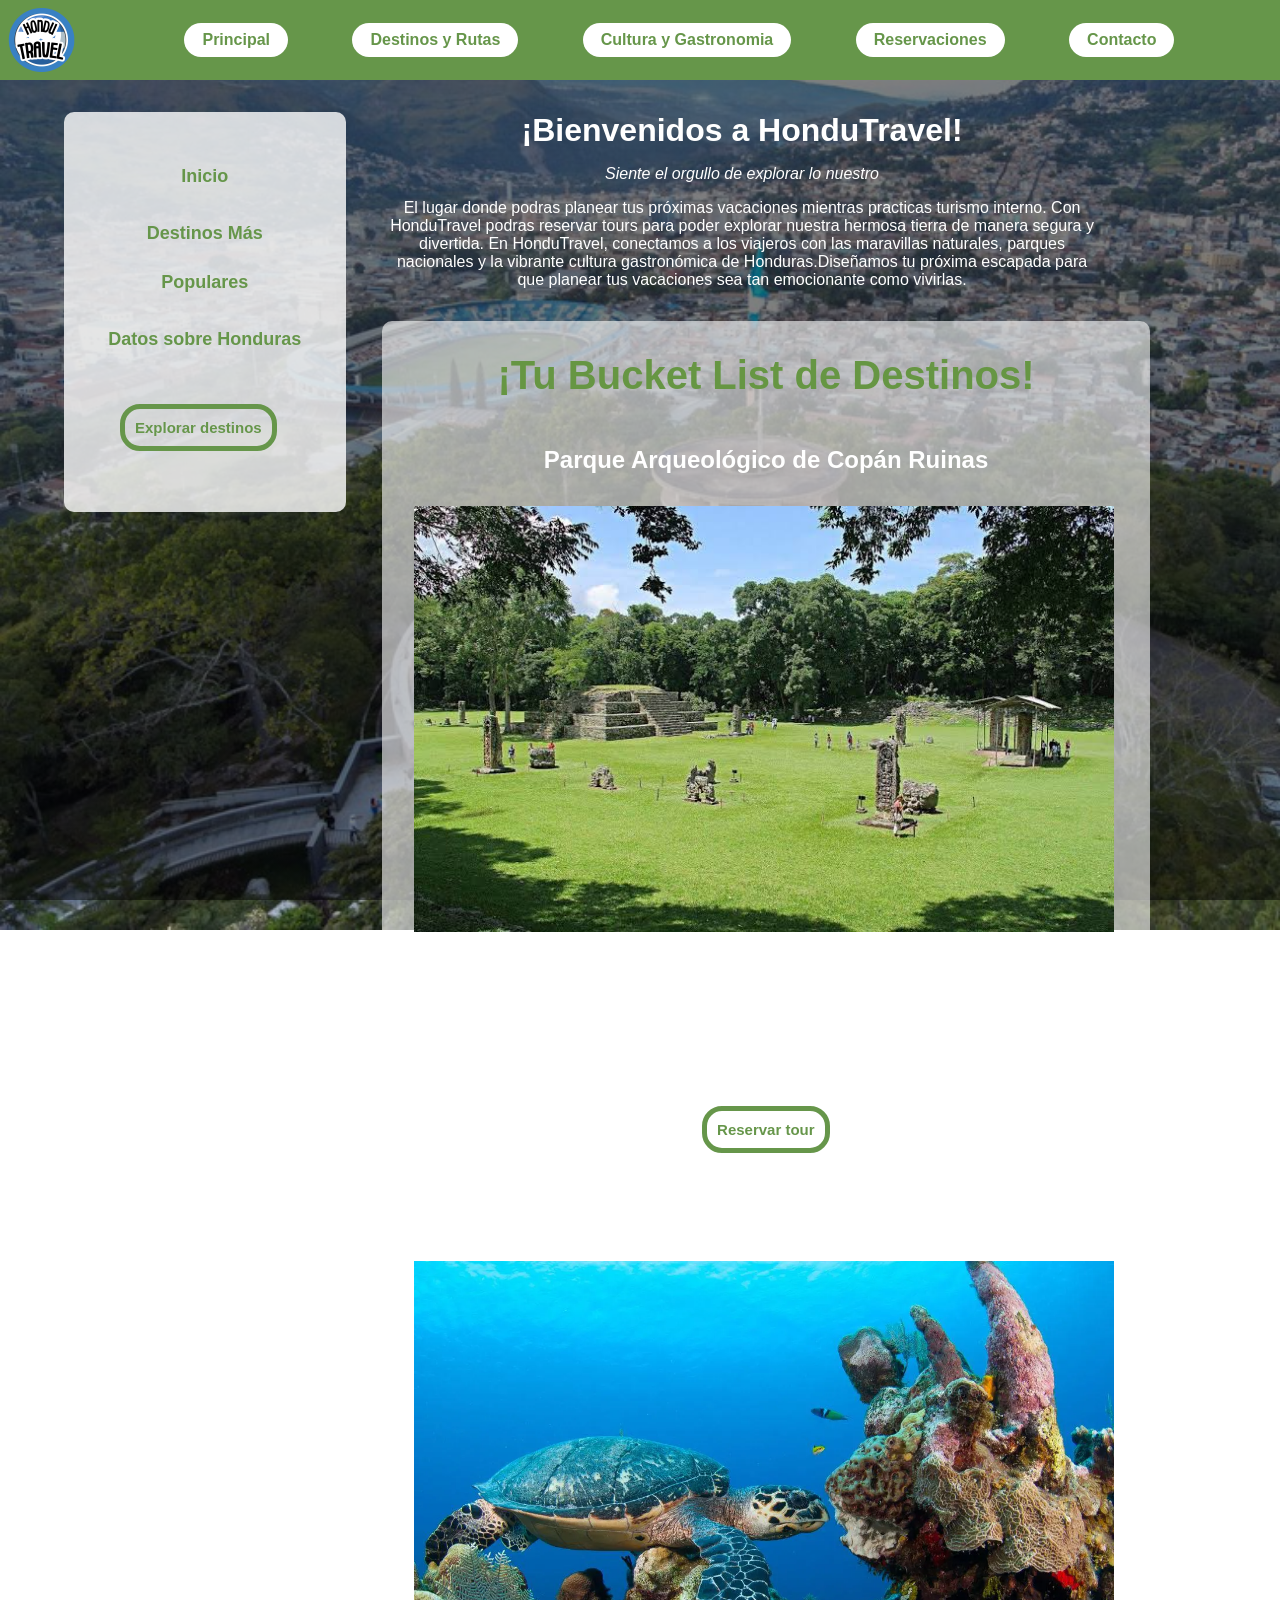
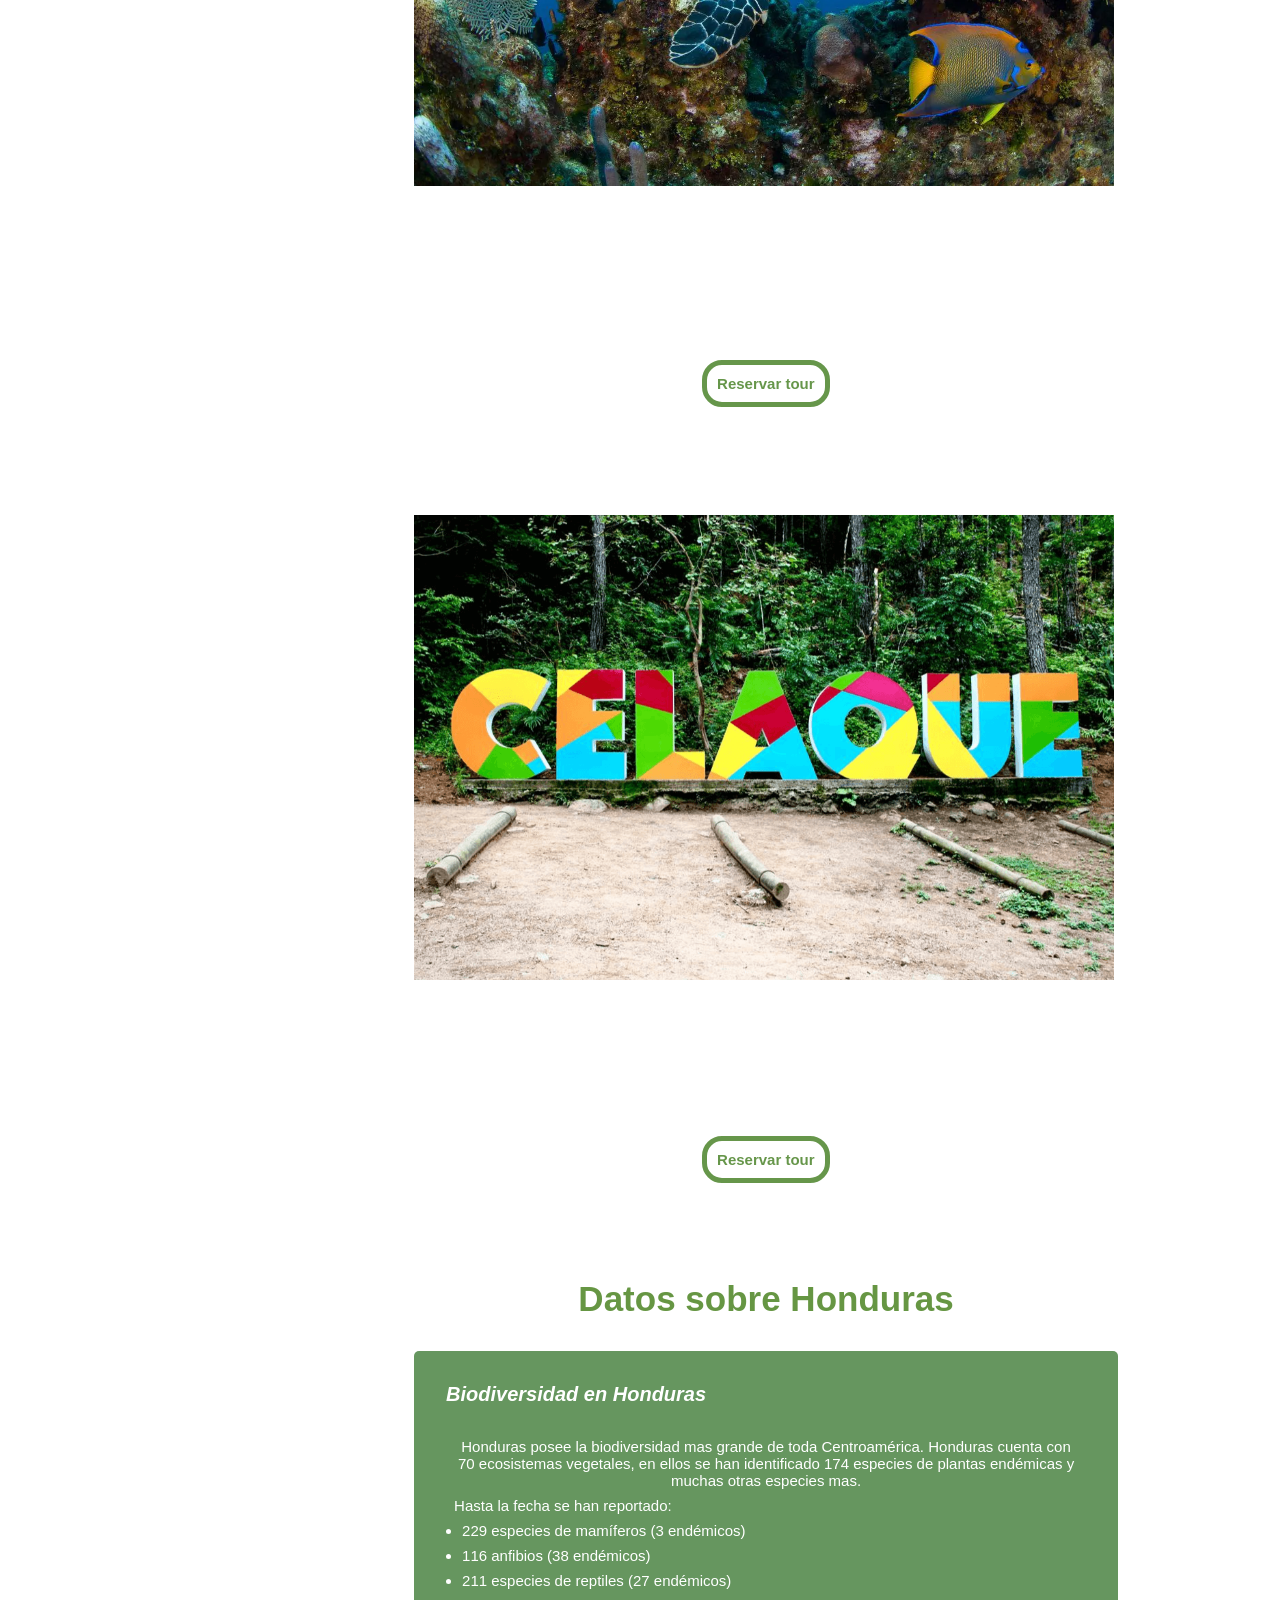
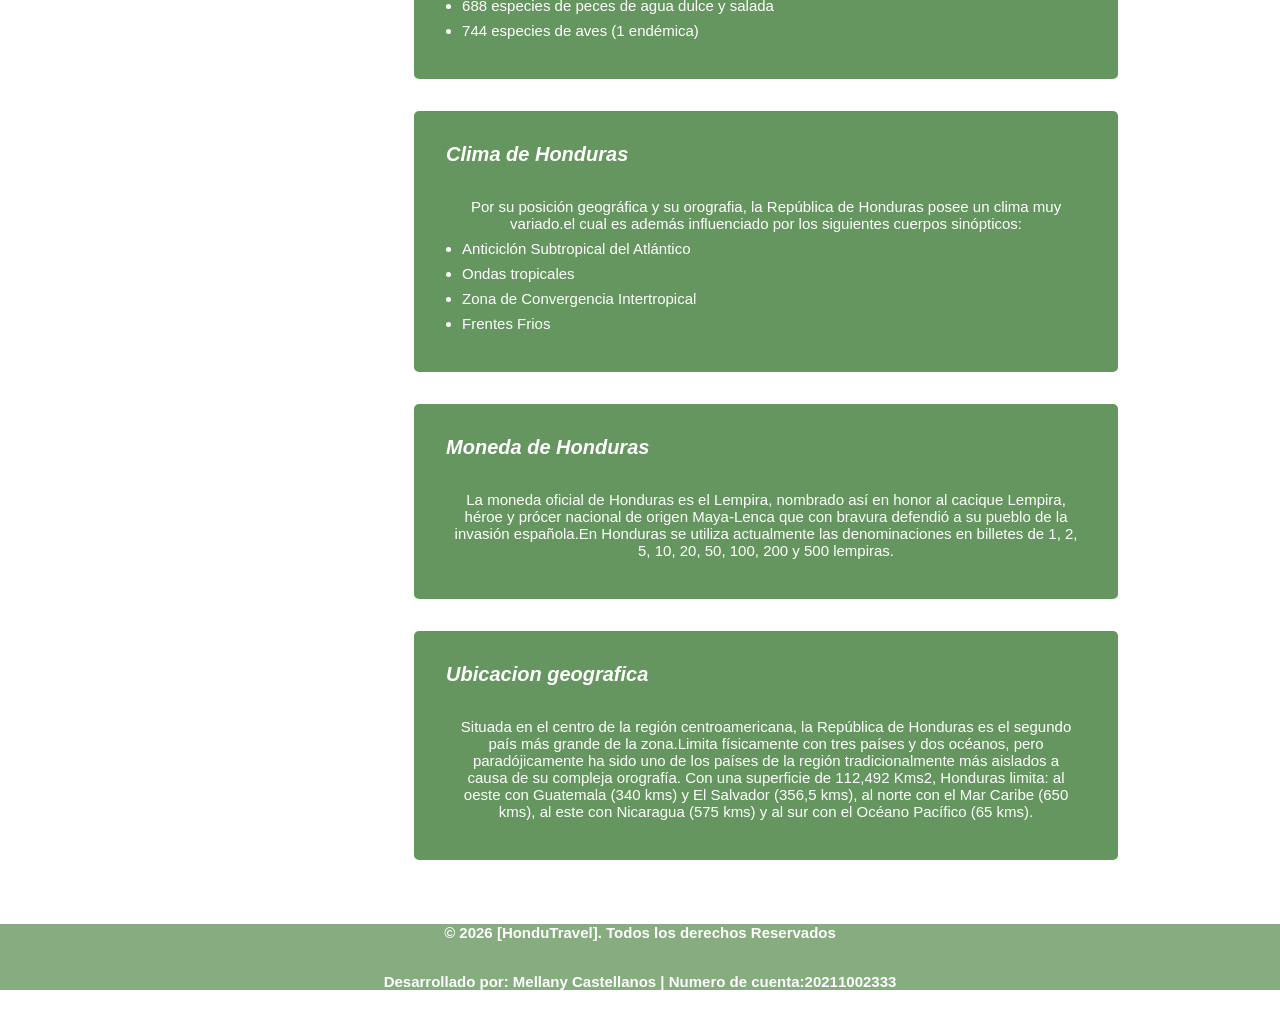
<file: index.html>
<!DOCTYPE html>
<html lang="en">
<head>
    <meta charset="UTF-8">
    <meta name="viewport" content="width=device-width, initial-scale=1.0">
    <title>HonduTravel</title>
    <link rel="stylesheet" href="css/Indexstyle.css">
</head>
<body>
    <header class="header" id="header">
        <div class="header__logo-contenedor">
            <img class="header__logo" src="imagenes/icono.png" alt="logo de HonduTravel">
        </div>
        <nav class="header__nav">
            <ul>
                <li class="header__nav-link"><a href="index.html">Principal</a></li>
                <li class="header__nav-link"><a href="destinos.html">Destinos y Rutas</a></li>
                <li class="header__nav-link"><a href="cultura.html">Cultura y Gastronomia</a></li>
                <li class="header__nav-link"><a href="reservaciones.html">Reservaciones</a></li>
                <li class="header__nav-link"><a href="contacto.html">Contacto</a></li>
                
            </ul>
        </nav>
    </header>

    <section class="Referencias-PaginaActual">
        <ul>
            <li class="Referencias-PaginaActual__elemento"><a href="#Inicio">Inicio</a></li>
            <li class="Referencias-PaginaActual__elemento"><a href="#Destinos">Destinos Más Populares</a></li>
            <li class="Referencias-PaginaActual__elemento"><a href="#Resumen">Datos sobre Honduras</a></li>
            
        </ul>

        <a href="#Destinos" class="Referencias-PaginaActual__botonaccion">Explorar destinos</a>

    </section>

    <main class="main__contenedor">
        <div class="main__descripcion-Pagina" id="Inicio">
            <h1>¡Bienvenidos a <strong>HonduTravel!</strong></h1>
            <p class="lema">
               Siente el orgullo de explorar lo nuestro
            </p>
            
             <p>
              El lugar donde podras planear tus próximas vacaciones mientras practicas
              turismo interno. Con HonduTravel podras reservar tours para poder explorar
              nuestra hermosa tierra de manera segura y divertida. En HonduTravel, 
              conectamos a los viajeros con las maravillas naturales, parques nacionales y 
              la vibrante cultura gastronómica de Honduras.Diseñamos tu próxima escapada 
              para que planear tus vacaciones sea tan emocionante como vivirlas.
             </p>
        </div>

        <section class="main__destinos" id="Destinos">
            <h2 class="main__destinos-titulo">¡Tu Bucket List de Destinos!</h2>

            <div class="main__destinos-elemento">
                <h2> Parque Arqueológico de Copán Ruinas</h2>
                <img src="imagenes/destino1.jpg" class="main__destinos-elemento-img" alt="Imagen de  Parque Arqueológico de Copán Ruinas">
                <p>Copán fue la capital de un importante reino maya entre el siglo V y el Siglo IX. 
                    Por muchos años, Copán Ruinas ha tenido fama por sus magníficas ruinas mayas,
                     declaradas por la UNESCO Patrimonio Arqueológico de la Humanidad en 1980. 
                    Hoy en día Copán Ruinas es considerada como el París del mundo Maya en Centroamérica.
                    Visitala y conoce de la maravillosa historia del mundo Maya.
                </p>
                
                <a href="reservaciones.html" class="main__destinos-elemento-boton">Reservar tour</a>

            </div>

            <div class="main__destinos-elemento">
                <h2>Arrecife Coralino de Islas de la Bahía</h2>
                <img src="imagenes/destino2.webp" class="main__destinos-elemento-img" alt="Imagen del Arrecife Coralino de Islas de la Bahía">
                <p>  
                     Los arrecifes de coral de Honduras, que forman parte del Sistema Arrecifal Mesoamericano (SAM),
                     están ubicados frente a la costa norte del país, en el mar Caribe.Esta estructura biogénica 
                     compleja no solo representa una maravilla geológica y biológica, sino también un eje
                    vital para la resiliencia de los ecosistemas marinos del mar Caribe occidental. 
                    Visitalo y podras disfrutar de actividades como snorkeling, lanchas y ¡muchas mas!
                </p>
                
                <a href="reservaciones.html" class="main__destinos-elemento-boton">Reservar tour</a>
                
            </div>

            <div class="main__destinos-elemento">
                <h2>Parque Nacional Celaque</h2>
                <img src="imagenes/destino3.png" class="main__destinos-elemento-img" alt="Imagen del Parque Nacional Celaque">
                <p>  
                     Declarado Parque Nacional en 1987 y Reserva de Biosfera en 2015, 
                     resguarda el bosque nublado más extenso de Honduras y el punto más alto del país.
                     Cuenta con cinco rutas señalizadas, todas con salida desde el Centro de Visitantes. 
                     Desde una caminata de hora y media hasta el ascenso de dos días al Cerro Las Minas.

                </p>
                
                <a href="reservaciones.html" class="main__destinos-elemento-boton">Reservar tour</a>
                
            </div>


        </section>

        <div class="main__Resumen" id="Resumen">
            <h2 class="main__Resumen-titulo">Datos sobre Honduras</h2>
            <div class="main__Resumen-elemento">
                <h2>Biodiversidad en Honduras</h2>
                 <p>
                    Honduras posee la biodiversidad mas grande de toda Centroamérica.
                    Honduras cuenta con 70 ecosistemas vegetales, en ellos se han 
                    identificado 174 especies de plantas endémicas y muchas otras especies mas.
            
                 </p>
                 <ul>
                    Hasta la fecha se han reportado:
                    <li>229 especies de mamíferos (3 endémicos)</li>
                    <li>116 anfibios (38 endémicos)</li>
                    <li>211 especies de reptiles (27 endémicos)</li>
                    <li>688 especies de peces de agua dulce y salada</li>
                    <li> 744 especies de aves (1 endémica)</li>
                 </ul>
            </div>
            <div class="main__Resumen-elemento">
                <h2>Clima de Honduras</h2>
                 <p>
                    Por su posición geográfica y su orografia, la República de Honduras
                     posee un clima muy variado.el cual es además influenciado por los siguientes 
                     cuerpos sinópticos:
                 </p>

                 <ul>
                    <li>Anticiclón Subtropical del Atlántico</li>
                    <li>Ondas tropicales</li>
                    <li>Zona de Convergencia Intertropical</li>
                    <li>Frentes Frios</li>
                 </ul>
            </div>
            <div class="main__Resumen-elemento">
                <h2>Moneda de Honduras</h2>
                 <p>
                    La moneda oficial de Honduras es el Lempira, nombrado así en honor al cacique Lempira, 
                    héroe y prócer nacional de origen Maya-Lenca que con bravura defendió a su pueblo de
                    la invasión española.En Honduras se utiliza actualmente las denominaciones en billetes 
                    de 1, 2, 5, 10, 20, 50, 100, 200 y 500 lempiras.

                 </p>
            </div>
            <div class="main__Resumen-elemento">
                <h2>Ubicacion geografica</h2>
                 <p>
                    Situada en el centro de la región centroamericana, la República de Honduras es el segundo 
                    país más grande de la zona.Limita físicamente con tres países y dos océanos, pero 
                    paradójicamente ha sido uno de los países de la región tradicionalmente más aislados a 
                    causa de su compleja orografía.
                    Con una superficie de 112,492 Kms2, Honduras limita: al oeste con Guatemala (340 kms)
                    y El Salvador (356,5 kms), al norte con el Mar Caribe (650 kms), al este con Nicaragua 
                    (575 kms) y al sur con el Océano Pacífico (65 kms).

                 </p>
            </div>
            

        </div>
        
    </main>
    <footer>
         <p>&copy; 2026 [HonduTravel]. Todos los derechos Reservados</p>

        <p>Desarrollado por: Mellany Castellanos   | Numero de cuenta:20211002333</p>
    </footer>

  
    
</body>
</html>
</file>
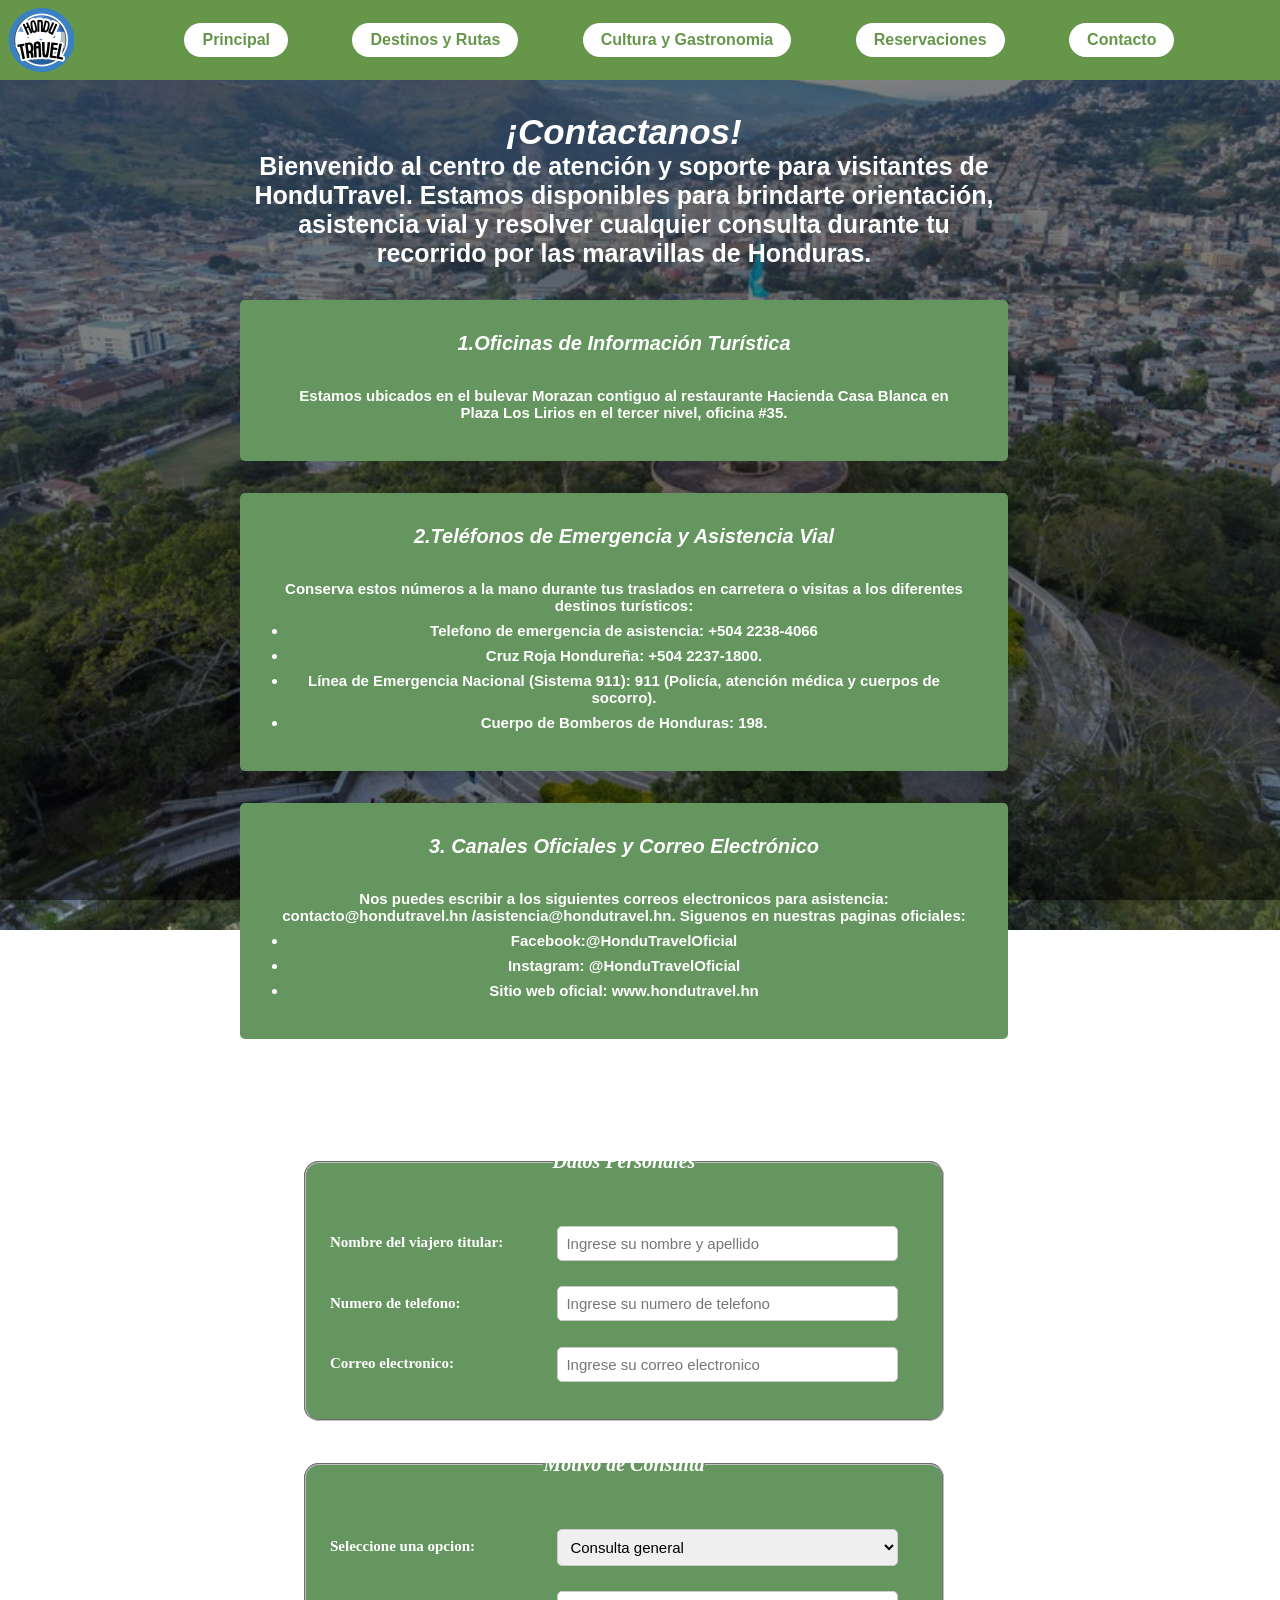
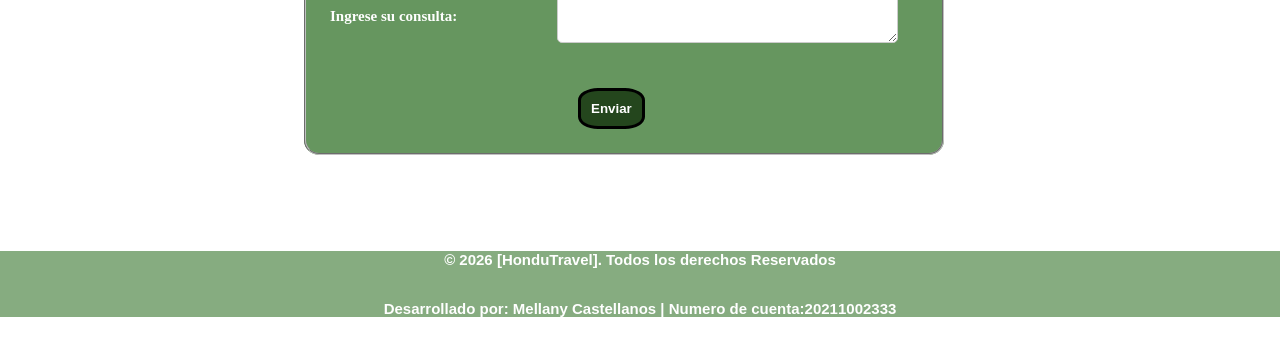
<file: contacto.html>
<!DOCTYPE html>
<html lang="en">
<head>
    <meta charset="UTF-8">
    <meta name="viewport" content="width=device-width, initial-scale=1.0">
    <title>Contacto</title>
    <link rel="stylesheet" href="css/contactostyle.css">
</head>
<body>
    <header class="header" id="header">
        <div class="header__logo-contenedor">
            <img class="header__logo" src="imagenes/icono.png" alt="logo de HonduTravel">
        </div>
        <nav class="header__nav">
            <ul>
                <li class="header__nav-link"><a href="index.html">Principal</a></li>
                <li class="header__nav-link"><a href="destinos.html">Destinos y Rutas</a></li>
                <li class="header__nav-link"><a href="cultura.html">Cultura y Gastronomia</a></li>
                <li class="header__nav-link"><a href="reservaciones.html">Reservaciones</a></li>
                <li class="header__nav-link"><a href="contacto.html">Contacto</a></li>
                
            </ul>
        </nav>
    </header>

    <main class="main__contenedor">
        <section class="main__contenedor-Contacto">
            <h2>¡Contactanos!</h2>
            <P>
                Bienvenido al centro de atención y soporte para visitantes de HonduTravel. 
                Estamos disponibles para brindarte orientación, asistencia vial y resolver 
                cualquier consulta durante tu recorrido por las maravillas de Honduras.
            </P>
            <div class="main__contenedro-Contacto-elemento">
                <h2>1.Oficinas de Información Turística</h2>
                 <p>
                    Estamos ubicados en el bulevar Morazan contiguo al restaurante Hacienda Casa 
                    Blanca en Plaza Los Lirios en el tercer nivel, oficina #35.
                 </p>
            </div>

            <div class="main__contenedro-Contacto-elemento">
                <h2>2.Teléfonos de Emergencia y Asistencia Vial</h2>
                 <p>
                    Conserva estos números a la mano durante tus traslados en carretera o 
                    visitas a los diferentes destinos turísticos:
                 </p>
                 <ul>
                    <li>Telefono de emergencia de asistencia: +504 2238-4066</li>
                    <li>Cruz Roja Hondureña: +504 2237-1800.</li>
                    <li>Línea de Emergencia Nacional (Sistema 911): 911 (Policía, atención médica y cuerpos de socorro).</li>
                    <li>Cuerpo de Bomberos de Honduras: 198.</li>
                 </ul>
            </div>

            <div class="main__contenedro-Contacto-elemento">
                <h2>3. Canales Oficiales y Correo Electrónico</h2>
                 <p>
                    Nos puedes escribir a los siguientes correos electronicos para asistencia:
                    contacto@hondutravel.hn /asistencia@hondutravel.hn.

                    Siguenos en nuestras paginas oficiales:
                 </p>
                 <ul>
                    <li>Facebook:@HonduTravelOficial  </li>
                    <li>Instagram: @HonduTravelOficial</li>
                    <li>Sitio web oficial: www.hondutravel.hn</li>
                 </ul>
            </div>

            <section class="main__contenedor-Form">
               <h2>Formulario de Consultas</h2>
               <form action="afiliados.php" ,method="POST",enctype="multipart/form-data">
                 <fieldset class="main__contenedor-Form-DatosPersonales">
                    <legend >Datos Personales</legend>
        
                   <label class="main__contenedor-Form-DatosPersonales-InputLabel">Nombre del viajero titular: </label>
                   <input class="main__contenedor-Form-DatosPersonales-Input" type="text" name="nombre" id="nombre" required placeholder="Ingrese su nombre y apellido" minlength="10" maxlength="100">

                   <label class="main__contenedor-Form-DatosPersonales-InputLabel">Numero de telefono:</label>
                   <input  class="main__contenedor-Form-DatosPersonales-Input" type="tel" name="numero" id="numero" required placeholder="Ingrese su numero de telefono" minlength="11" maxlength="11" required pattern="">

                   <label class="main__contenedor-Form-DatosPersonales-InputLabel">Correo electronico:</label>
                   <input class="main__contenedor-Form-DatosPersonales-Input" type="email" name="correoE" id="correoE" required placeholder="Ingrese su correo electronico" minlength="30" pattern="[A-Za-z0-9._%+-]+@[A-Za-z0-9.-]+\.[A-Za-z]{2,}" >
        
                </fieldset>

                <fieldset class="main__contenedor-Form-DatosConsulta">
                 <legend> Motivo de Consulta</legend>
                  <label class="main__contenedor-Form-DatosConsulta-InputLabel">Seleccione una opcion: </label>
                  <select class="main__contenedor-Form-DatosConsulta-Input" id="Ruta" name="Ruta">
                     <option >Consulta general</option>
                     <option>Reporte de asistencia vial</option>
                     <option>Comentarios/sugerencias</option>
                    <option>Solicitudes extras</option>
                  </select>

                  <label class="main__contenedor-Form-DatosConsulta-InputLabel">Ingrese su consulta:</label>
                  <textarea  class="main__contenedor-Form-DatosConsulta-Input" placeholder="Mensaje..."> 
                  </textarea>

                  <button class="main__contenedor-Form-boton">Enviar</button>

        </form>
        </section>

    </main>


    <footer>
         <p>&copy; 2026 [HonduTravel]. Todos los derechos Reservados</p>

        <p>Desarrollado por: Mellany Castellanos   | Numero de cuenta:20211002333</p>
    </footer>

    
</body>
</html>
</file>
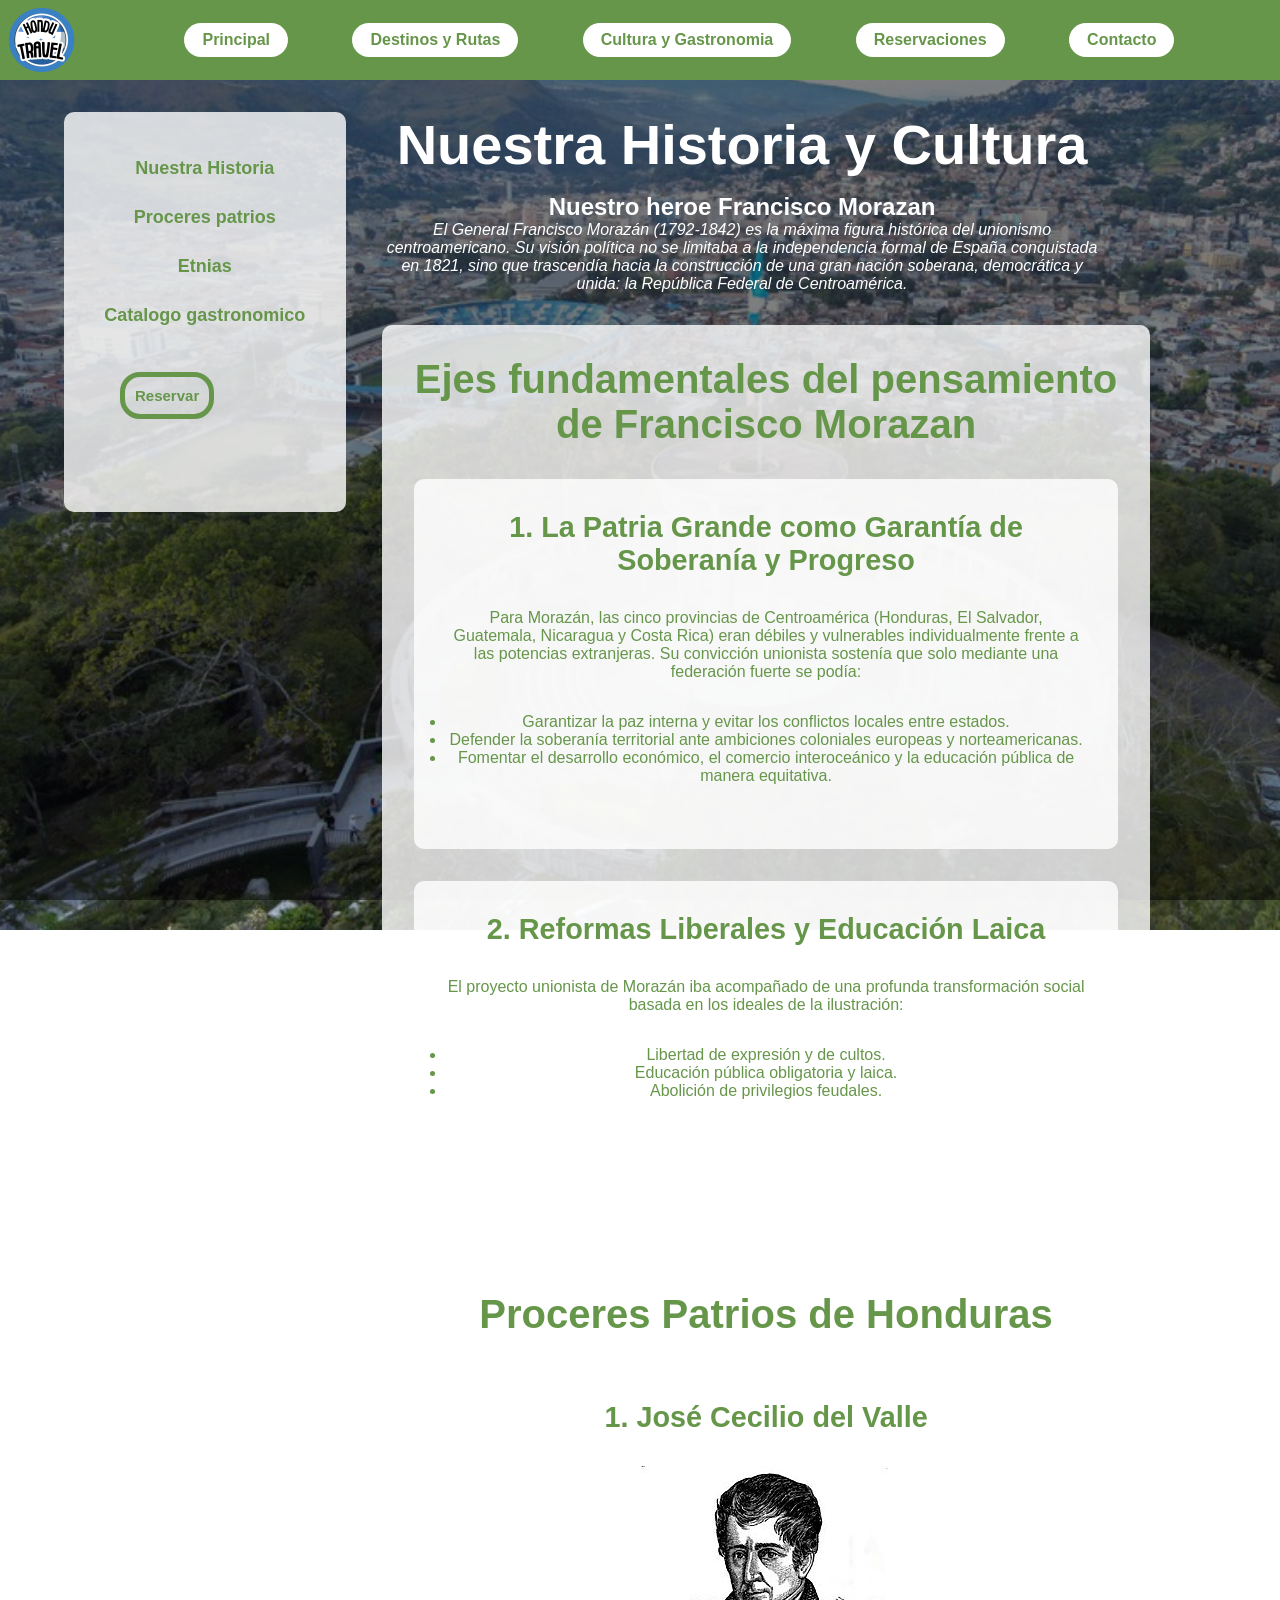
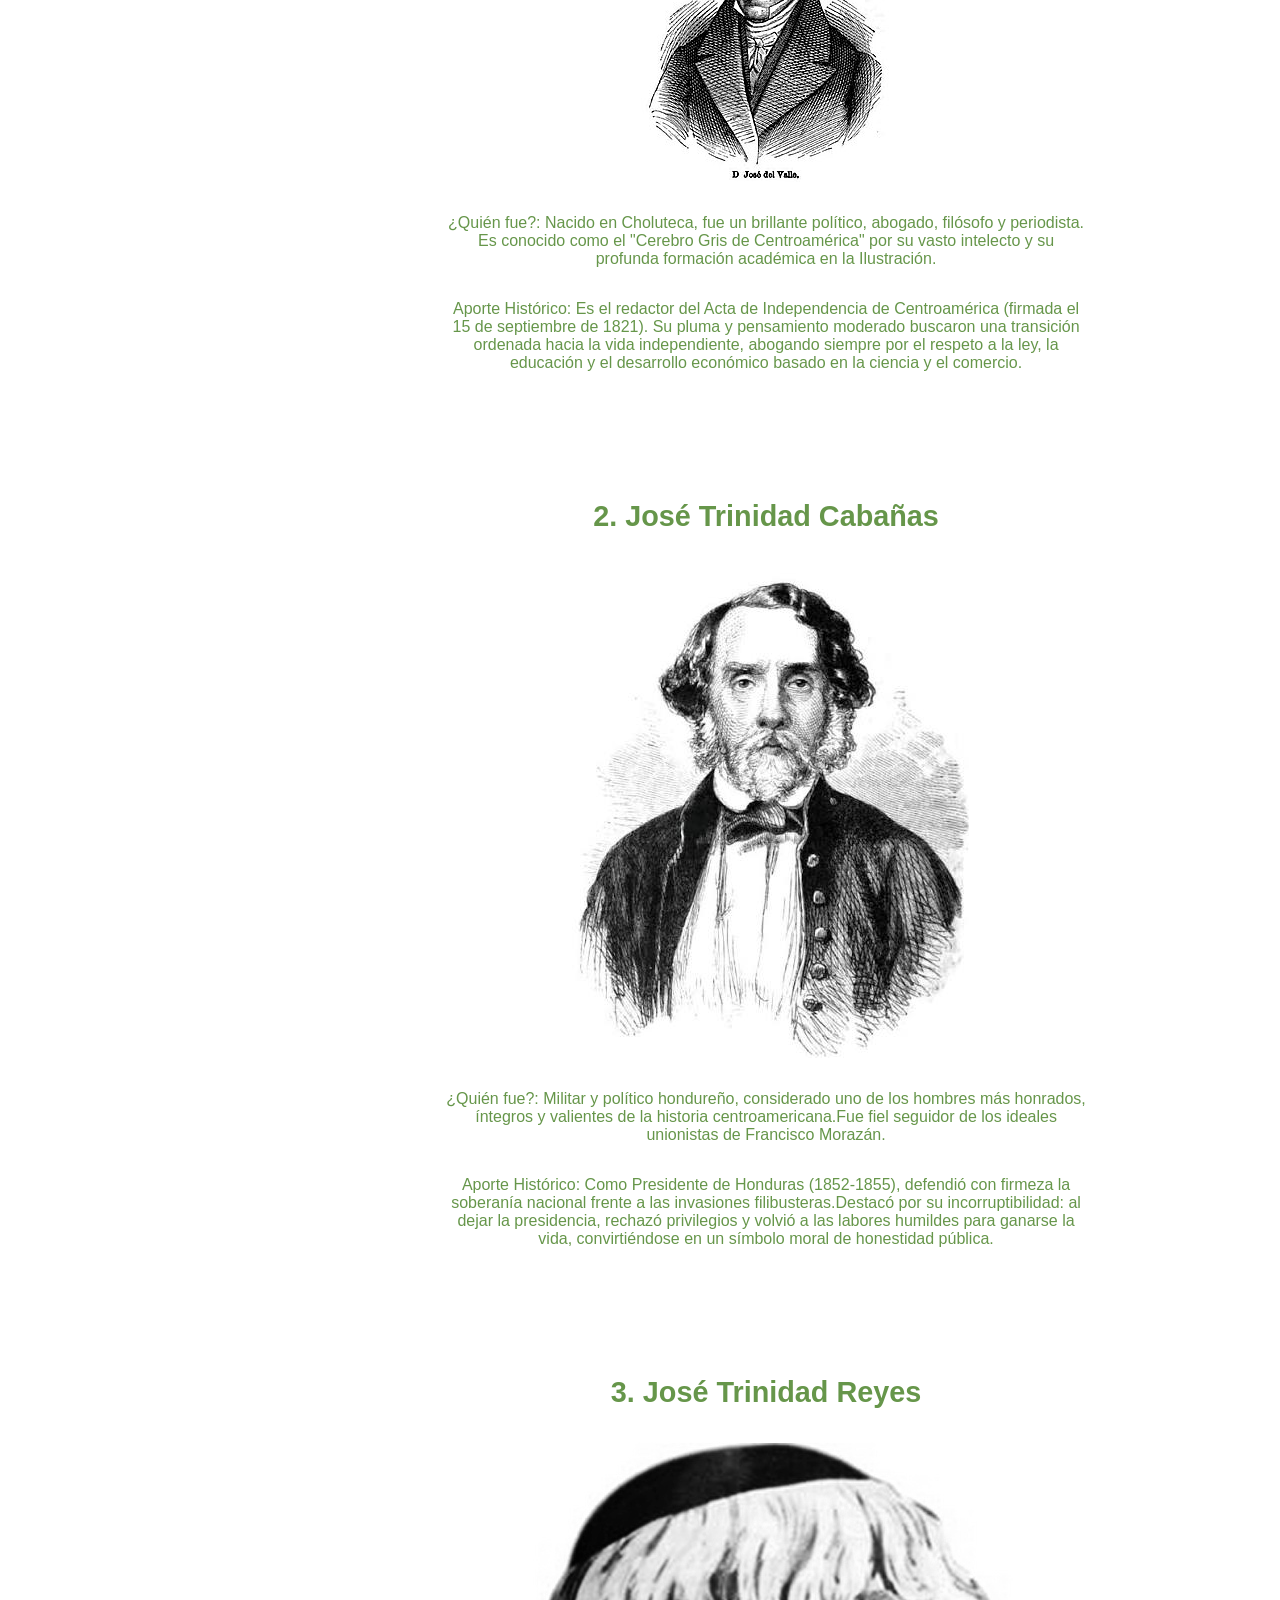
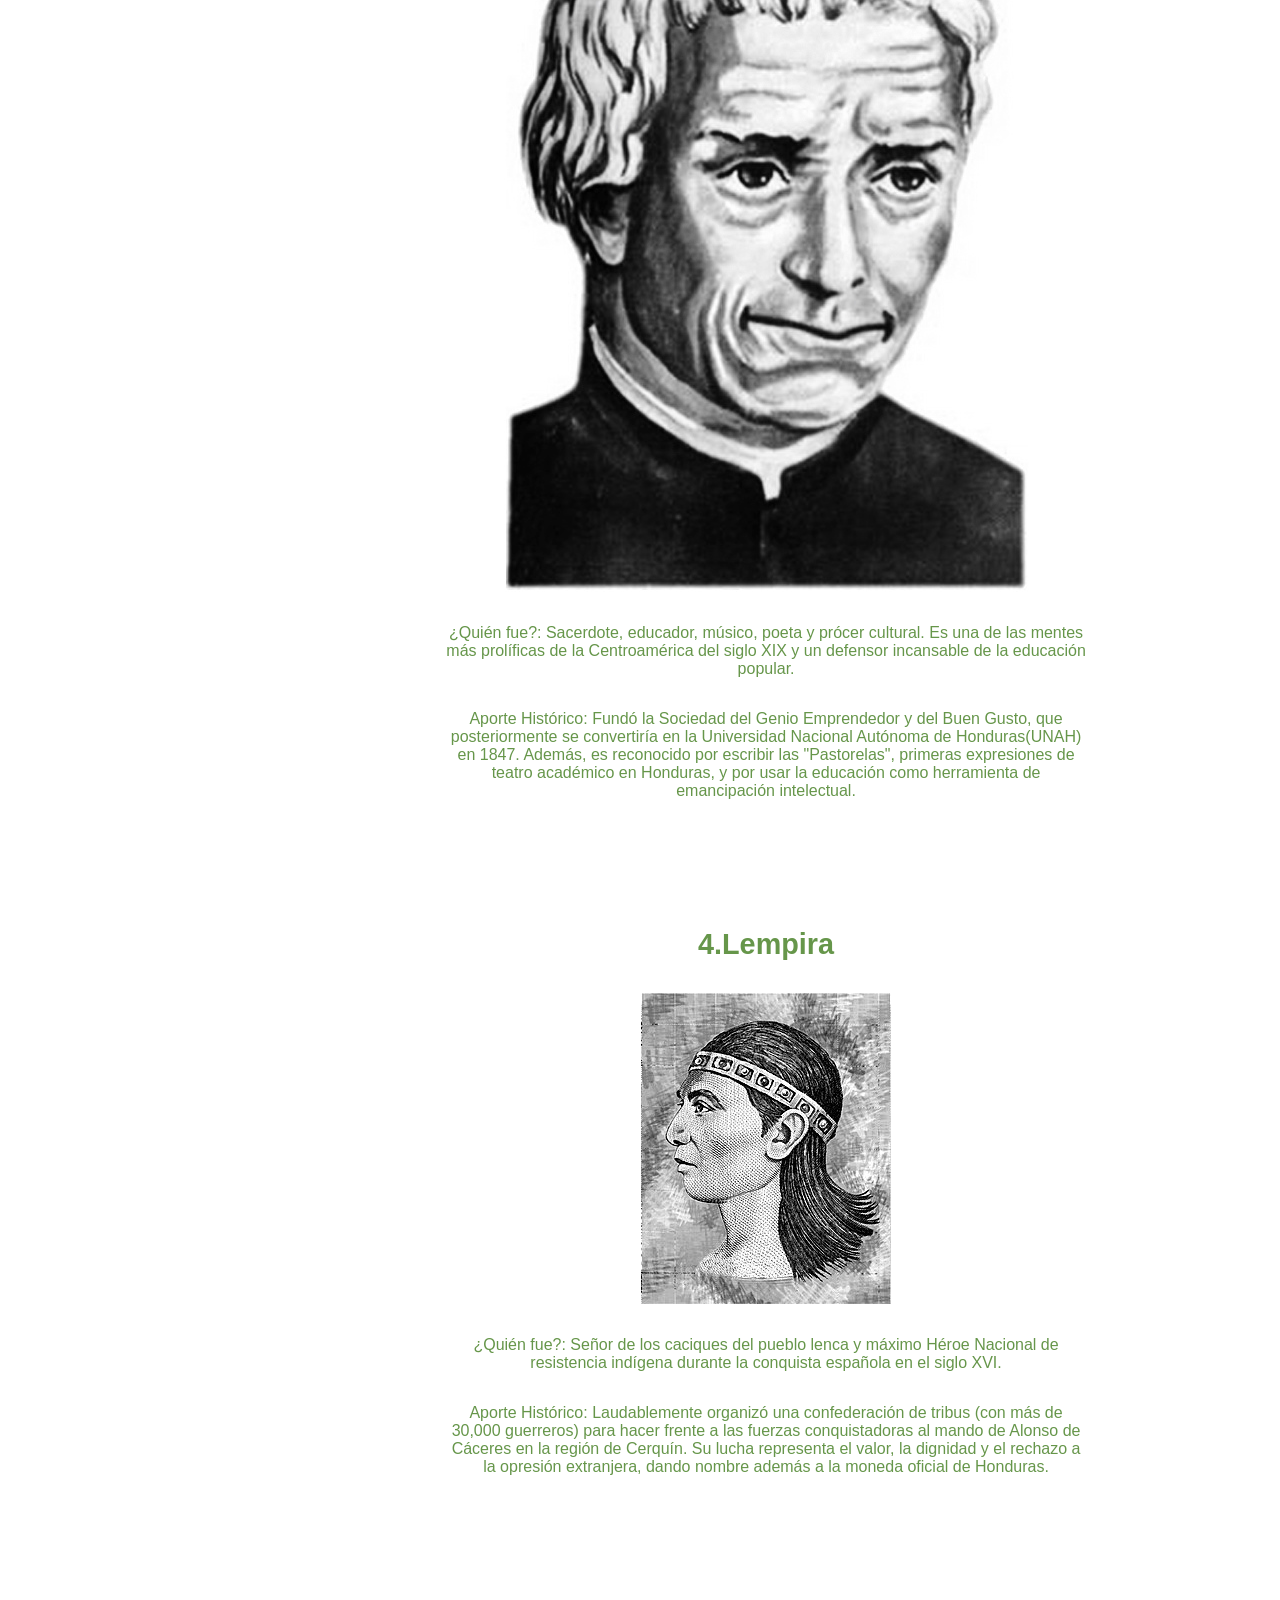
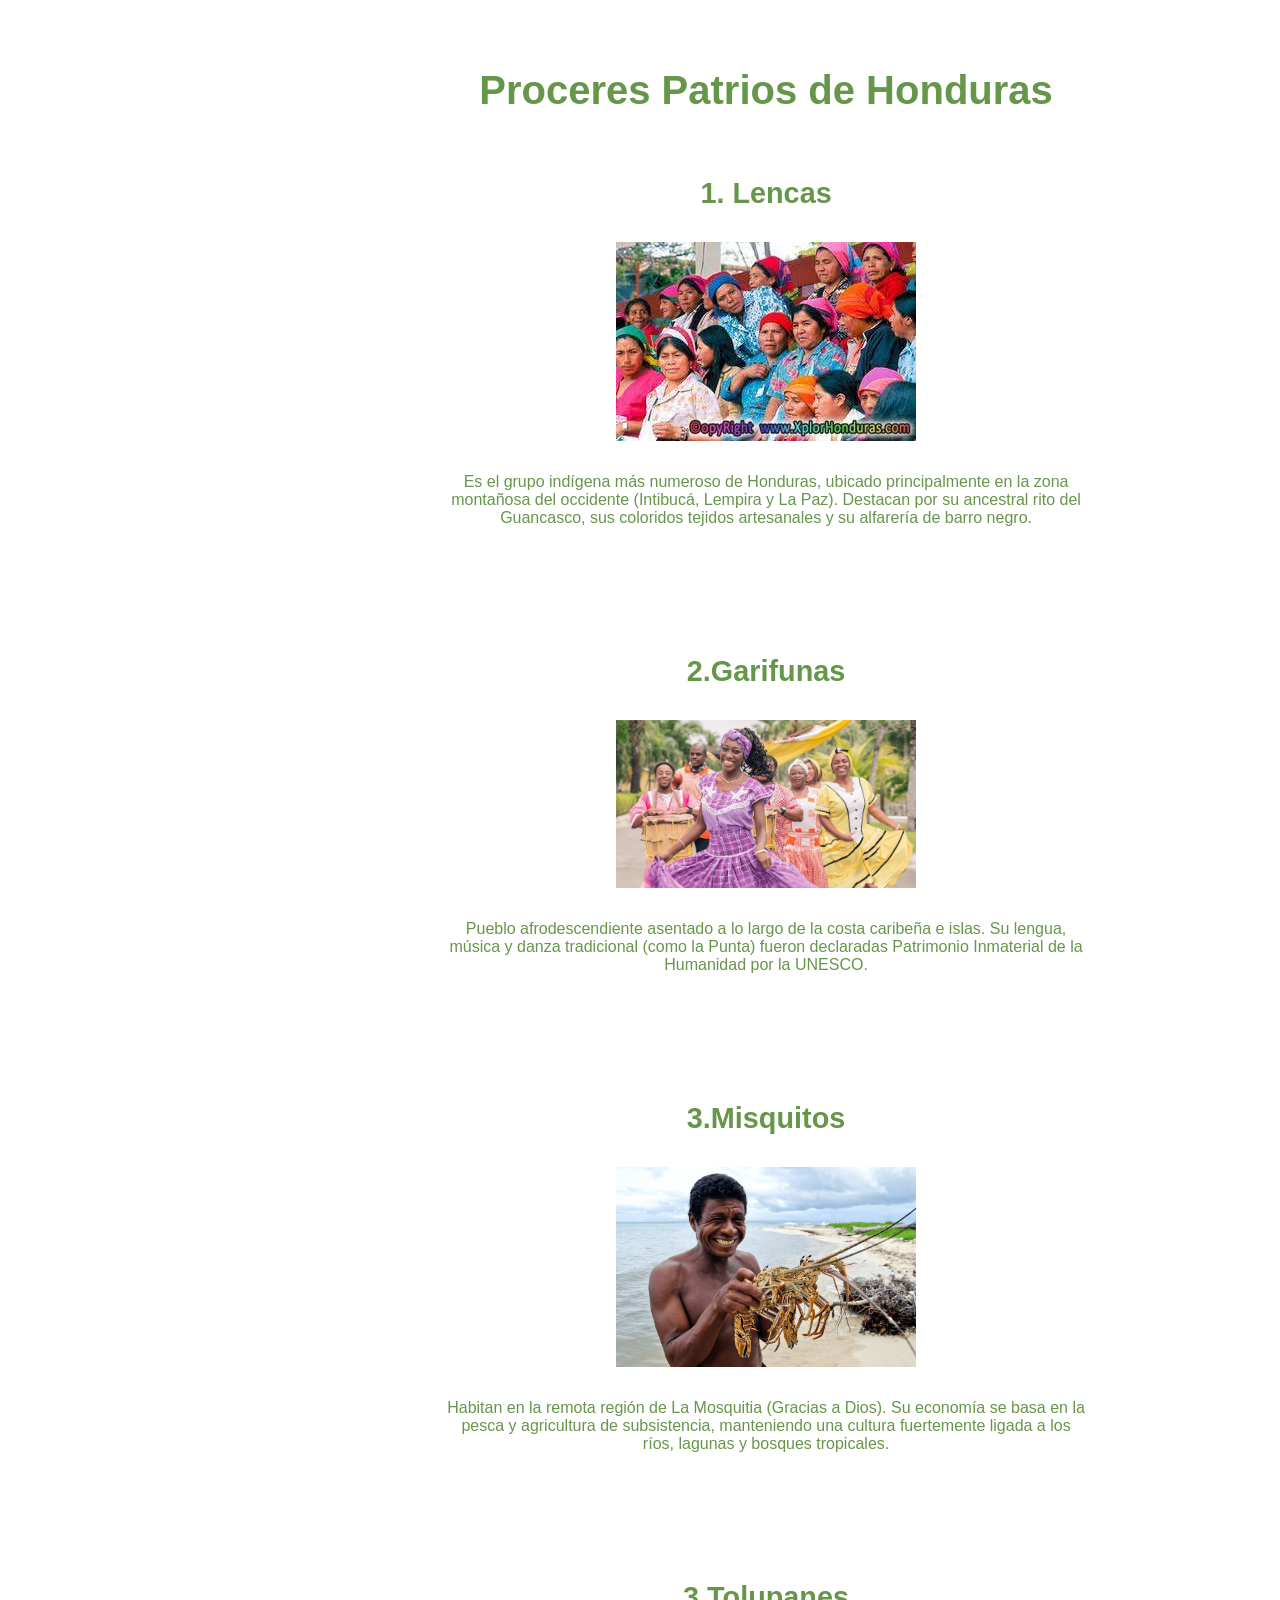
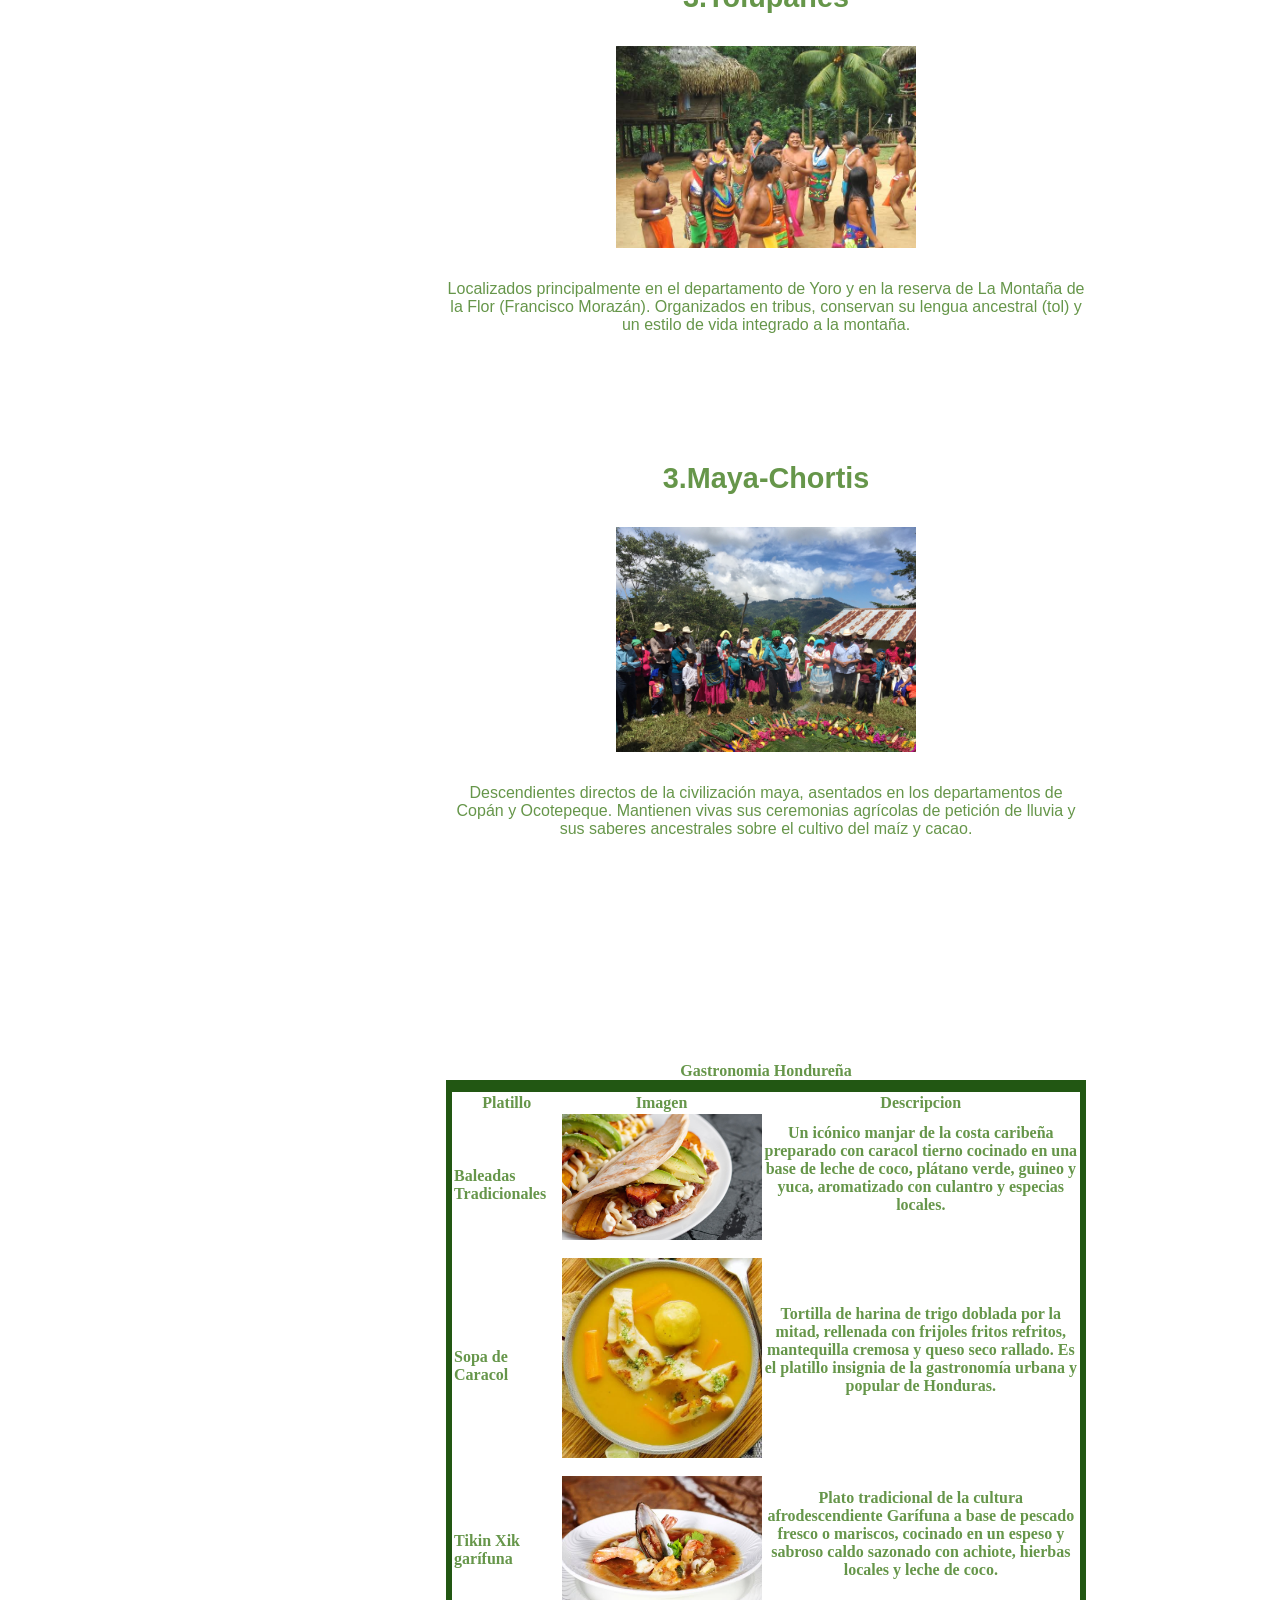
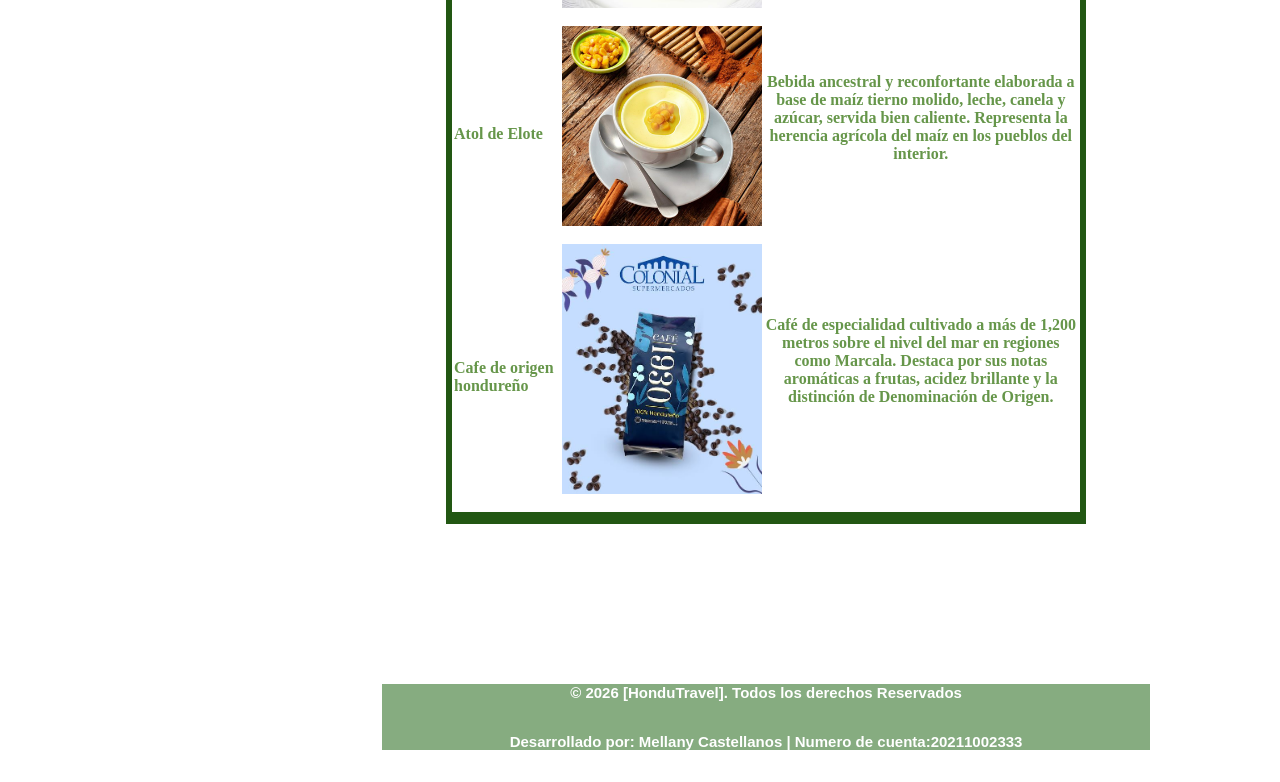
<file: cultura.html>
<!DOCTYPE html>
<html lang="en">
<head>
    <meta charset="UTF-8">
    <meta name="viewport" content="width=device-width, initial-scale=1.0">
    <title>Cultura,Patrimonio y Gastronomia </title>
    <link rel="stylesheet" href="css/culturastyle.css">
</head>
<body>
    <header class="header" id="header">
        <div class="header__logo-contenedor">
            <img class="header__logo" src="imagenes/icono.png" alt="logo de HonduTravel">
        </div>
        <nav class="header__nav">
            <ul>
                <li class="header__nav-link"><a href="index.html">Principal</a></li>
                <li class="header__nav-link"><a href="destinos.html">Destinos y Rutas</a></li>
                <li class="header__nav-link"><a href="cultura.html">Cultura y Gastronomia</a></li>
                <li class="header__nav-link"><a href="reservaciones.html">Reservaciones</a></li>
                <li class="header__nav-link"><a href="contacto.html">Contacto</a></li>
                
            </ul>
        </nav>
    </header>

    <section class="Referencias-PaginaActual">
        <ul>
            <li class="Referencias-PaginaActual__elemento"><a href="#Historia">Nuestra Historia</a></li>
            <li class="Referencias-PaginaActual__elemento"><a href="#Proceres">Proceres patrios</a></li>
            <li class="Referencias-PaginaActual__elemento"><a href="#Etnias">Etnias</a></li>
            <li class="Referencias-PaginaActual__elemento"><a href="#Gastronomia">Catalogo gastronomico</a></li>
            
        </ul>

        <a href="reservaciones.html" class="Referencias-PaginaActual__botonaccion">Reservar</a>

    </section>

    <main class="main__contenedor">
        <div class="main__descripcion-Pagina" id="Historia">
            <h1>Nuestra Historia y Cultura</h1>
            <h2>Nuestro heroe Francisco Morazan</h2>
             <p>
              El General Francisco Morazán (1792-1842) es la máxima figura histórica del unionismo centroamericano.
               Su visión política no se limitaba a la independencia formal de España conquistada en 1821, sino que
              trascendía hacia la construcción de una gran nación soberana, democrática y unida: 
              la República Federal de Centroamérica.
             </p>
        </div>

        <section class="main__Datos-container">
            <h2>Ejes fundamentales del pensamiento de Francisco Morazan </h2>
            <div class="main__Datos-PensamientoFM">
                <h3>1. La Patria Grande como Garantía de Soberanía y Progreso</h3>
                <p>Para Morazán, las cinco provincias de Centroamérica (Honduras, El Salvador, Guatemala, 
                    Nicaragua y Costa Rica) eran débiles y vulnerables individualmente frente a 
                    las potencias extranjeras. Su convicción unionista sostenía que solo mediante una 
                    federación fuerte se podía:</p>
                <ul>
                    <li>Garantizar la paz interna y evitar los conflictos locales entre estados.</li>
                    <li>Defender la soberanía territorial ante ambiciones coloniales europeas y norteamericanas.</li>
                    <li>Fomentar el desarrollo económico, el comercio interoceánico y la educación pública de manera equitativa.</li>
                </ul>
            </div>

            <div class="main__Datos-PensamientoFM">
                <h3>2. Reformas Liberales y Educación Laica</h3>
                <p>El proyecto unionista de Morazán iba acompañado de una profunda
                     transformación social basada en los ideales de la ilustración:
                    </p>
                <ul>
                    <li>Libertad de expresión y de cultos.</li>
                    <li>Educación pública obligatoria y laica.</li>
                    <li>Abolición de privilegios feudales.</li>
                </ul>
            </div>
        </section>

        <section class="main__Datos-container">
            <h2>Proceres Patrios de Honduras</h2>
            <div class="main__Proceres" id="Proceres">
                <h3>1. José Cecilio del Valle</h3>
                <img src="imagenes/Procer1.jpg" class="main__Proceres-img" alt="Imagen de Jose Cecilio del Valle">
                <p>¿Quién fue?: Nacido en Choluteca, fue un brillante político, abogado, filósofo y periodista. 
                    Es conocido como el "Cerebro Gris de Centroamérica" por su vasto intelecto y su profunda 
                    formación académica en la Ilustración.
                </p>
                <p>
                    Aporte Histórico: Es el redactor del Acta de Independencia de Centroamérica (firmada el 15 de septiembre de 1821).
                    Su pluma y pensamiento moderado buscaron una transición ordenada hacia la vida independiente, abogando siempre 
                    por el respeto a la ley, la educación y el desarrollo económico basado en la ciencia y el comercio.
                </p>

            </div>

            <div class="main__Proceres">
                <h3>2. José Trinidad Cabañas</h3>
                <img src="imagenes/Procer2.jpg" class="main__Proceres-img" alt="Imagen de Jose Trinidad Cabañas">
                <p>¿Quién fue?: Militar y político hondureño, considerado uno de los hombres más honrados, íntegros 
                    y valientes de la historia centroamericana.Fue fiel seguidor de los ideales unionistas de 
                    Francisco Morazán.
                </p>
                <p>
                    Aporte Histórico: Como Presidente de Honduras (1852-1855), defendió con firmeza la soberanía 
                    nacional frente a las invasiones filibusteras.Destacó por su incorruptibilidad: al dejar la
                     presidencia, rechazó privilegios y volvió a las labores humildes para ganarse la vida, 
                     convirtiéndose en un símbolo moral de honestidad pública.
                </p>

            </div>

            <div class="main__Proceres">
                <h3>3. José Trinidad Reyes</h3>
                <img src="imagenes/Procer3.jpg" class="main__Proceres-img" alt="Imagen de Jose Trinidad Reyes">
                <p>¿Quién fue?: Sacerdote, educador, músico, poeta y prócer cultural. 
                    Es una de las mentes más prolíficas de la Centroamérica del siglo XIX y un defensor 
                    incansable de la educación popular.
                </p>
                <p>
                    Aporte Histórico: Fundó la Sociedad del Genio Emprendedor y del Buen Gusto, 
                    que posteriormente se convertiría en la Universidad Nacional Autónoma de Honduras(UNAH) 
                    en 1847. Además, es reconocido por escribir las "Pastorelas", primeras expresiones de 
                    teatro académico en Honduras, y por usar la educación como herramienta de emancipación 
                    intelectual.
                </p>

            </div>

            <div class="main__Proceres">
                <h3>4.Lempira</h3>
                <img src="imagenes/Procer4.jpg" class="main__Proceres-img" alt="Imagen de Lempira">
                <p>¿Quién fue?: Señor de los caciques del pueblo lenca y máximo Héroe Nacional de 
                    resistencia indígena durante la conquista española en el siglo XVI.
                </p>
                <p>
                    Aporte Histórico: Laudablemente organizó una confederación de tribus 
                    (con más de 30,000 guerreros) para hacer frente a las fuerzas conquistadoras 
                    al mando de Alonso de Cáceres en la región de Cerquín. Su lucha representa el valor,
                     la dignidad y el rechazo a la opresión extranjera, dando nombre además a la moneda 
                     oficial de Honduras.

            </div>

        </section>


        <section class="main__Datos-container">
            <h2>Proceres Patrios de Honduras</h2>
            <div class="main__Etnias" id="Etnias">
                <h3>1. Lencas</h3>
                <img src="imagenes/Etnias1.jpg" class="main__Etnias-img" alt="Imagen de Lencas">
                <p>Es el grupo indígena más numeroso de Honduras, ubicado principalmente en la zona 
                    montañosa del occidente (Intibucá, Lempira y La Paz). Destacan por su ancestral 
                    rito del Guancasco, sus coloridos tejidos artesanales y su alfarería de barro negro.
                </p>

            </div>

            <div class="main__Etnias">
                <h3>2.Garifunas</h3>
                <img src="imagenes/Etnias2.jpg" class="main__Etnias-img" alt="Imagen de garifunas">
                <p>Pueblo afrodescendiente asentado a lo largo de la costa caribeña e islas. 
                    Su lengua, música y danza tradicional (como la Punta) fueron declaradas 
                    Patrimonio Inmaterial de la Humanidad por la UNESCO.
                </p>
                

            </div>

            <div class="main__Etnias">
                <h3>3.Misquitos</h3>
                <img src="imagenes/Etnias3.png" class="main__Etnias-img" alt="Imagen de  misquitos">
                <p>Habitan en la remota región de La Mosquitia (Gracias a Dios). 
                    Su economía se basa en la pesca y agricultura de subsistencia, 
                    manteniendo una cultura fuertemente ligada a los ríos, lagunas y 
                    bosques tropicales.
            </div>

             <div class="main__Etnias">
                <h3>3.Tolupanes</h3>
                <img src="imagenes/Etnias4.jpg" class="main__Etnias-img" alt="Imagen de Tolupanes">
                <p>Localizados principalmente en el departamento de Yoro y en la reserva de 
                    La Montaña de la Flor (Francisco Morazán). Organizados en tribus, conservan 
                    su lengua ancestral (tol) y un estilo de vida integrado a la montaña.
            </div>

             <div class="main__Etnias">
                <h3>3.Maya-Chortis</h3>
                <img src="imagenes/Etnias5.jpg" class="main__Etnias-img" alt="Imagen de Maya-Chortis">
                <p>Descendientes directos de la civilización maya, asentados en los departamentos de
                   Copán y Ocotepeque. Mantienen vivas sus ceremonias agrícolas de petición de lluvia y 
                   sus saberes ancestrales sobre el cultivo del maíz y cacao.
                </p>
            </div>



        </section>


        <section class="main__Datos-container">
            <div class="main__Gastronomia" id="Gastronomia">
                <table class="main__Gastronomia-table">
                    <caption>Gastronomia Hondureña</caption>
            <thead>
                <tr>
                    <th>Platillo</th>
                    <th>Imagen</th>
                    <th>Descripcion</th>
                    
                    

                </tr>
            </thead>
            <tbody>
                <tr>
                    <td>Baleadas Tradicionales</td>
                    <td><img src="imagenes/Gastronomia1.jpg" alt="Baleada tradicional hondureña" class="main__Gastronomia-table-Imagen"></td>
                    <td>
                        <p>
                            Un icónico manjar de la costa caribeña preparado con caracol tierno cocinado en una 
                            base de leche de coco, plátano verde, guineo y yuca, aromatizado con culantro y 
                            especias locales.
                         </p>
                </td>
                   
                    
                </tr>
                 <tr>
                    <td>Sopa de Caracol</td>
                    <td><img src="imagenes/Gastronomia2.jpg" alt="Sopa de Caracol" class="main__Gastronomia-table-Imagen"></td>
                    <td><p>
                            Tortilla de harina de trigo doblada por la mitad, rellenada con frijoles fritos refritos, 
                            mantequilla cremosa y queso seco rallado. Es el platillo insignia de la gastronomía urbana y
                            popular de Honduras.
                         </p>
                        </td>
                    
                    
                </tr>
                <tr>
                    <td>Tikin Xik garífuna</td>
                    <td><img src="imagenes/Gastronomia3.jpg" alt="Tikin Xik garífuna" class="main__Gastronomia-table-Imagen"></td>
                    <td><p>
                            Plato tradicional de la cultura afrodescendiente Garífuna a base de pescado fresco o mariscos, 
                            cocinado en un espeso y sabroso caldo sazonado con achiote, hierbas locales y leche de coco.
                         </p>
                        </td>
                    
                    
                </tr>
                <tr>
                    <td>Atol de Elote</td>
                    <td><img src="imagenes/Gastronomia4.jpg" alt="Atol de Elote" class="main__Gastronomia-table-Imagen"></td>
                    <td><p>
                            Bebida ancestral y reconfortante elaborada a base de maíz tierno molido, leche, canela y azúcar,
                             servida bien caliente. Representa la herencia agrícola del maíz en los pueblos del interior.
                         </p>
                        </td>
                    
                    
                </tr>
                <tr>
                    <td>Cafe de origen hondureño</td>
                    <td><img src="imagenes/Gastronomia5.jpg" alt="Cafe de origen" class="main__Gastronomia-table-Imagen"></td>
                    <td><p>
                            Café de especialidad cultivado a más de 1,200 metros sobre el nivel del mar en regiones como Marcala. 
                            Destaca por sus notas aromáticas a frutas, acidez brillante y la distinción de Denominación de Origen.
                         </p>
                        </td>
                    
                </tr>
                 
            </tbody>
                </table>
            </div>
        </section>

        <footer>
         <p>&copy; 2026 [HonduTravel]. Todos los derechos Reservados</p>

        <p>Desarrollado por: Mellany Castellanos   | Numero de cuenta:20211002333</p>
        </footer>


</body>
</html>
</file>
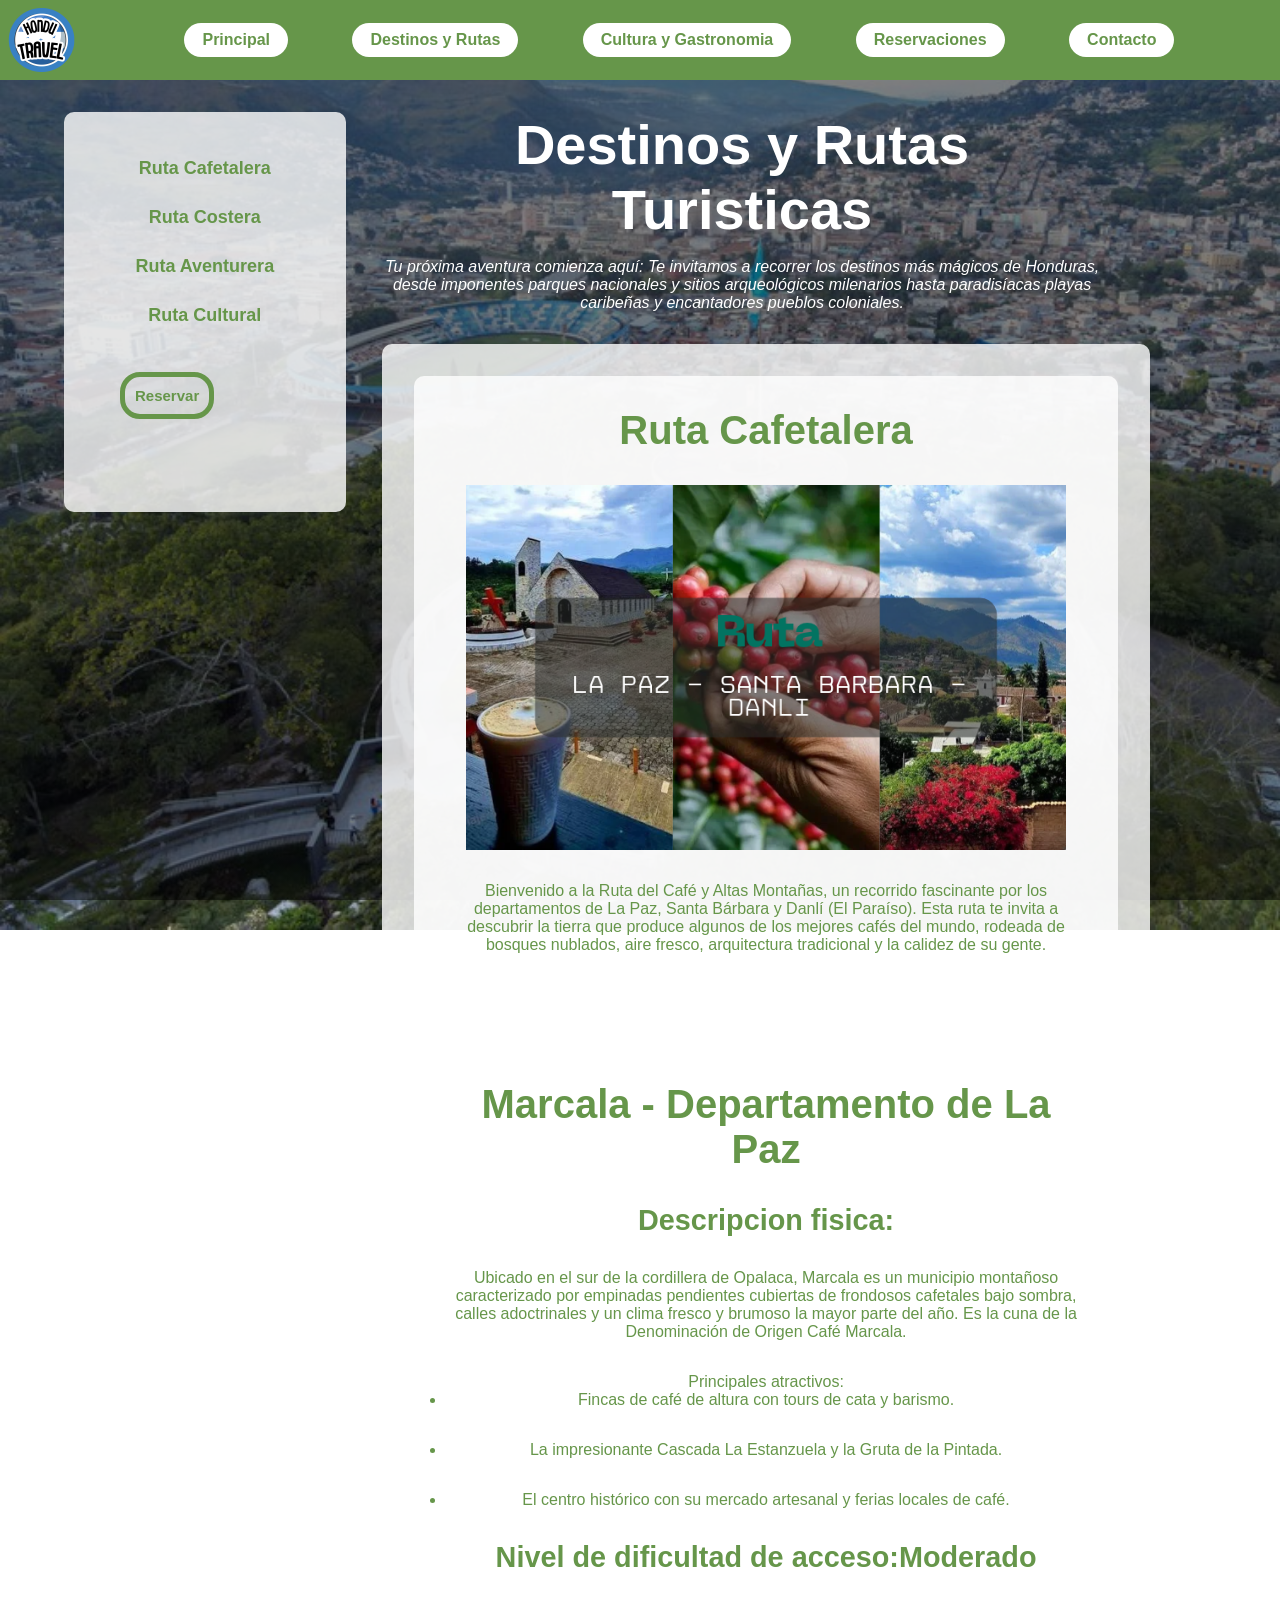
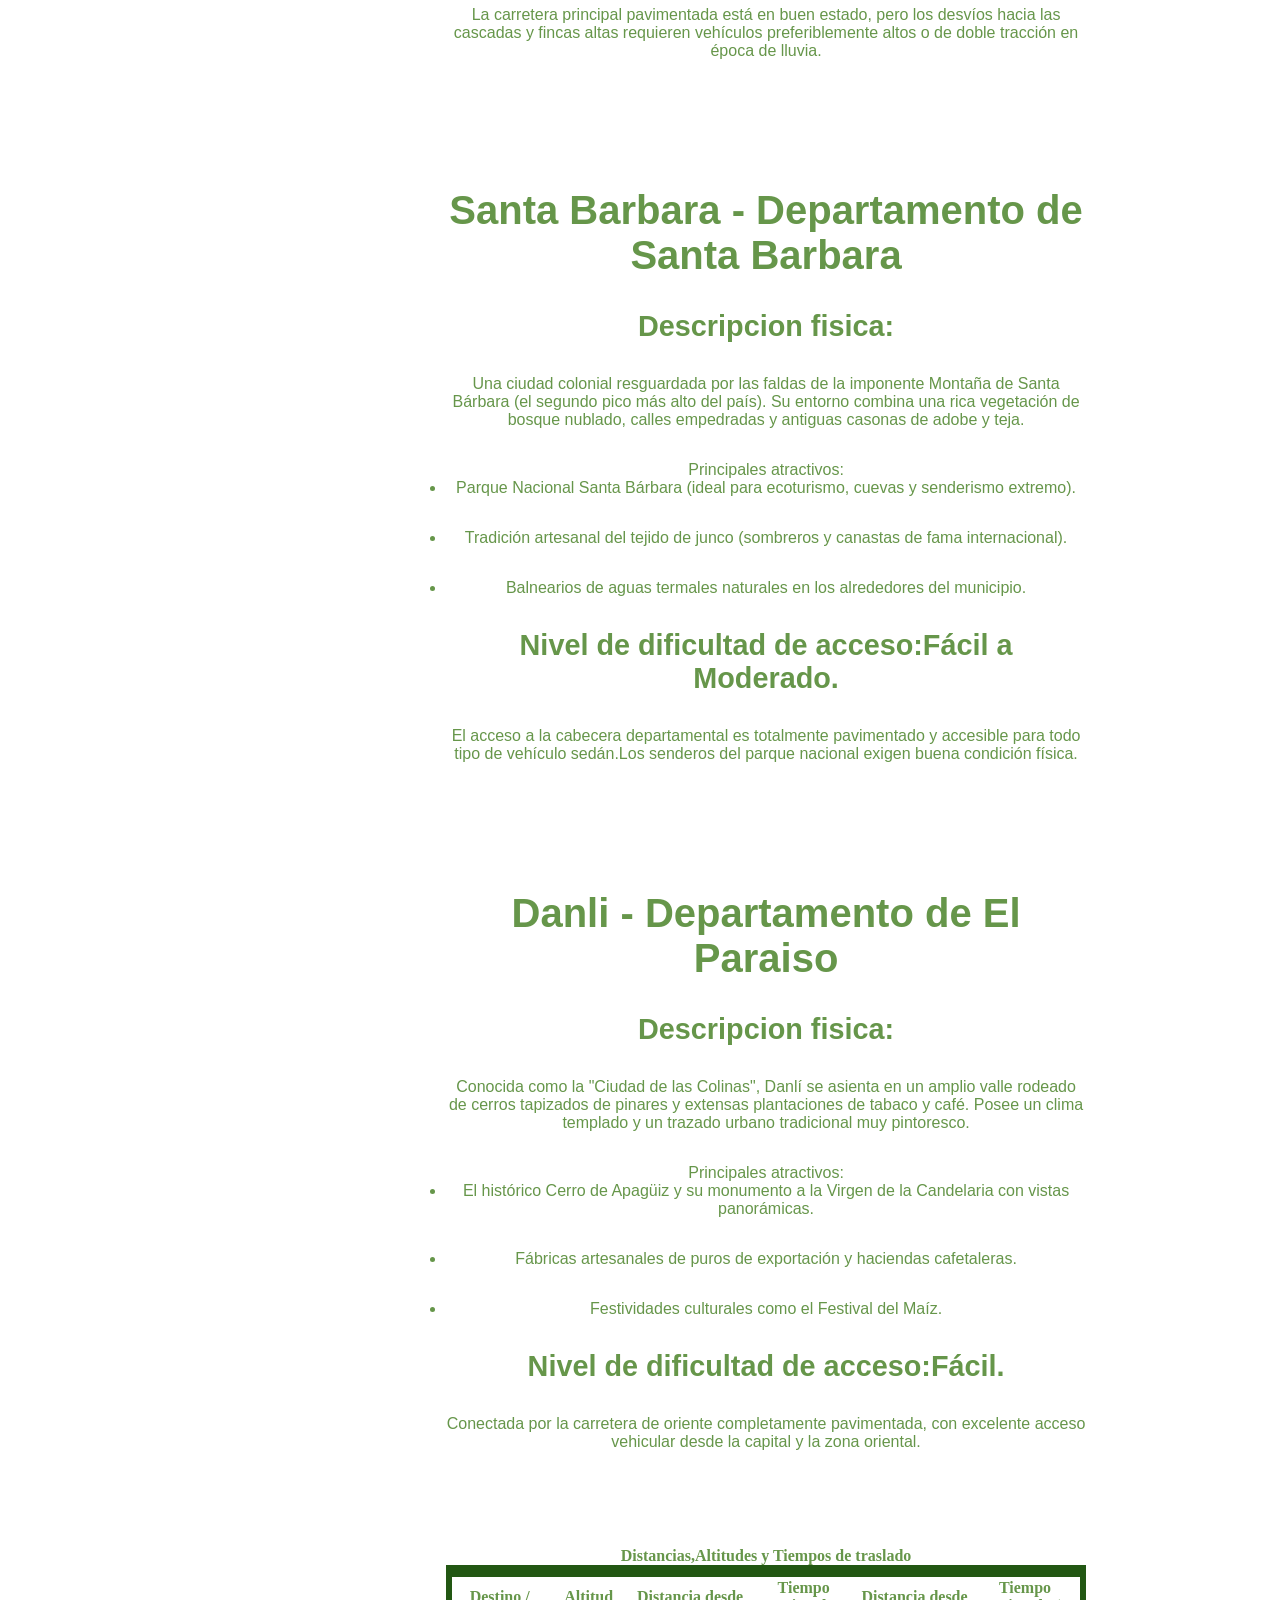
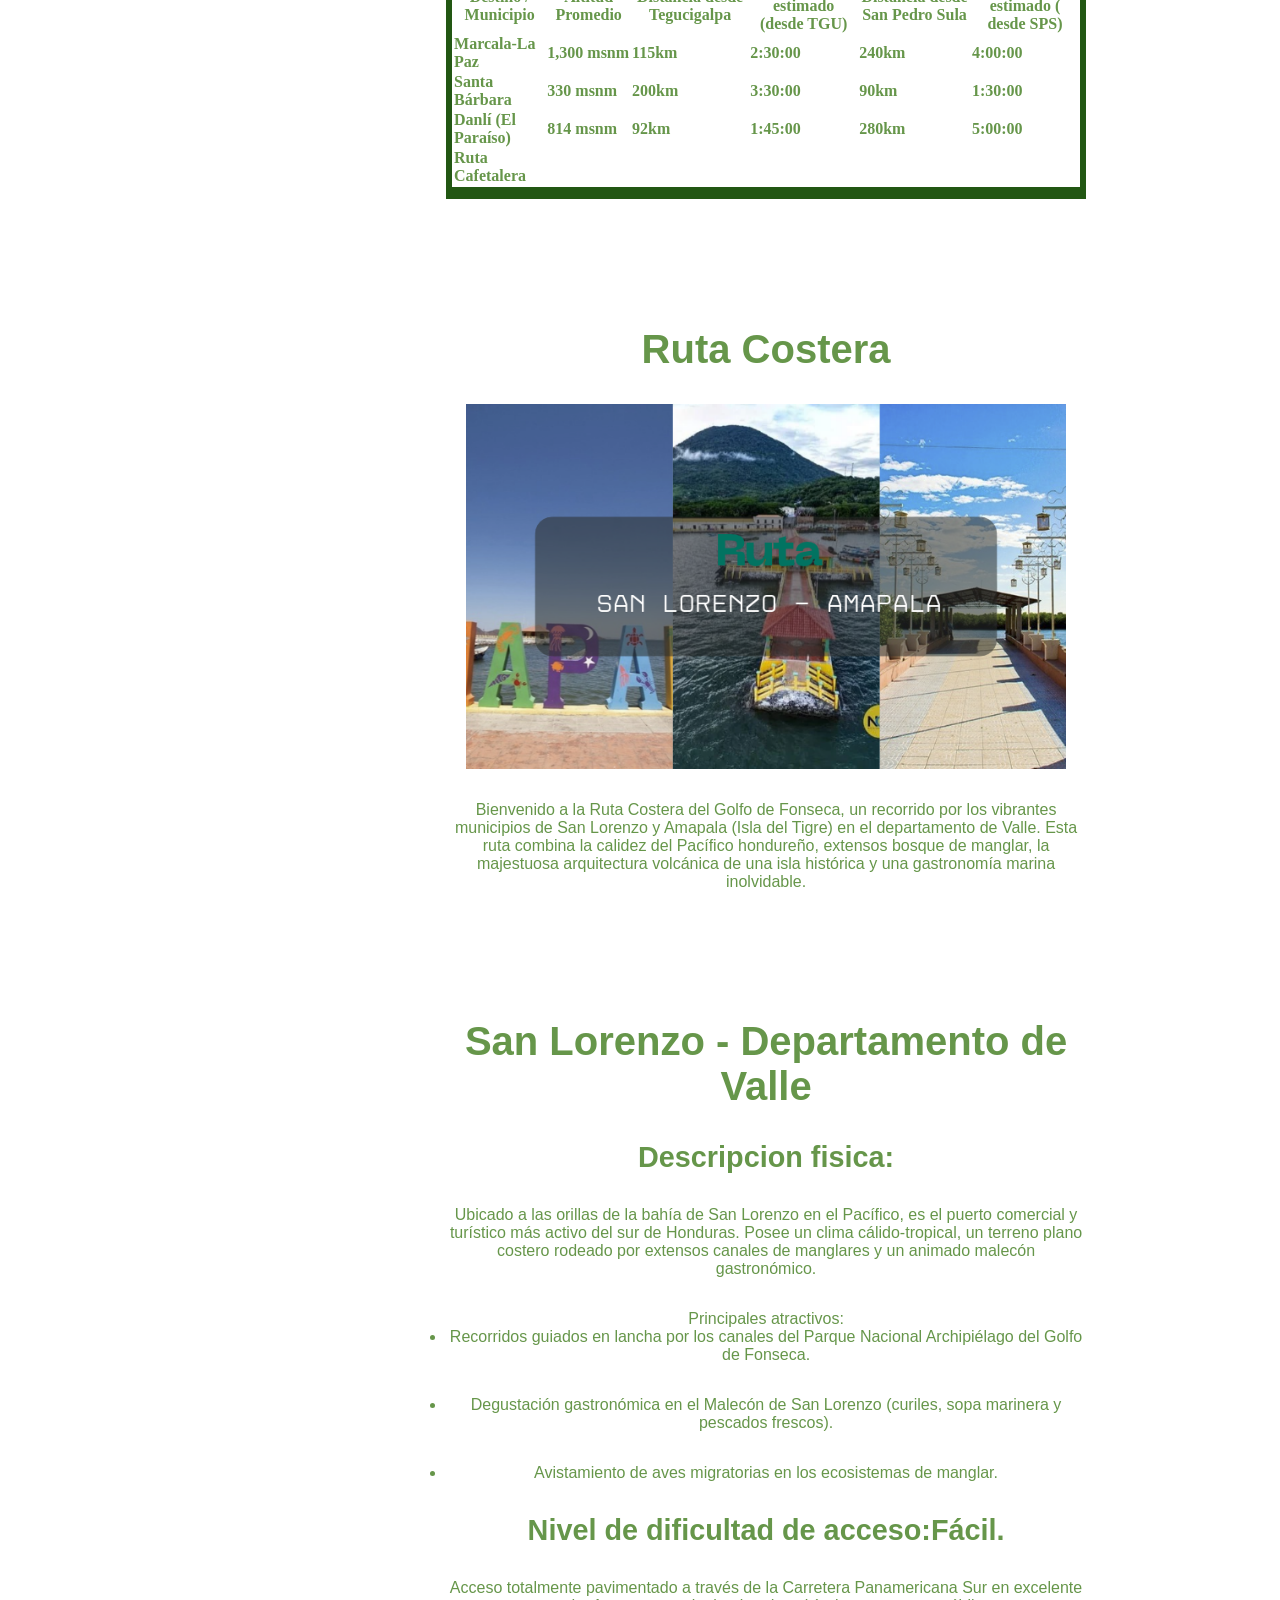
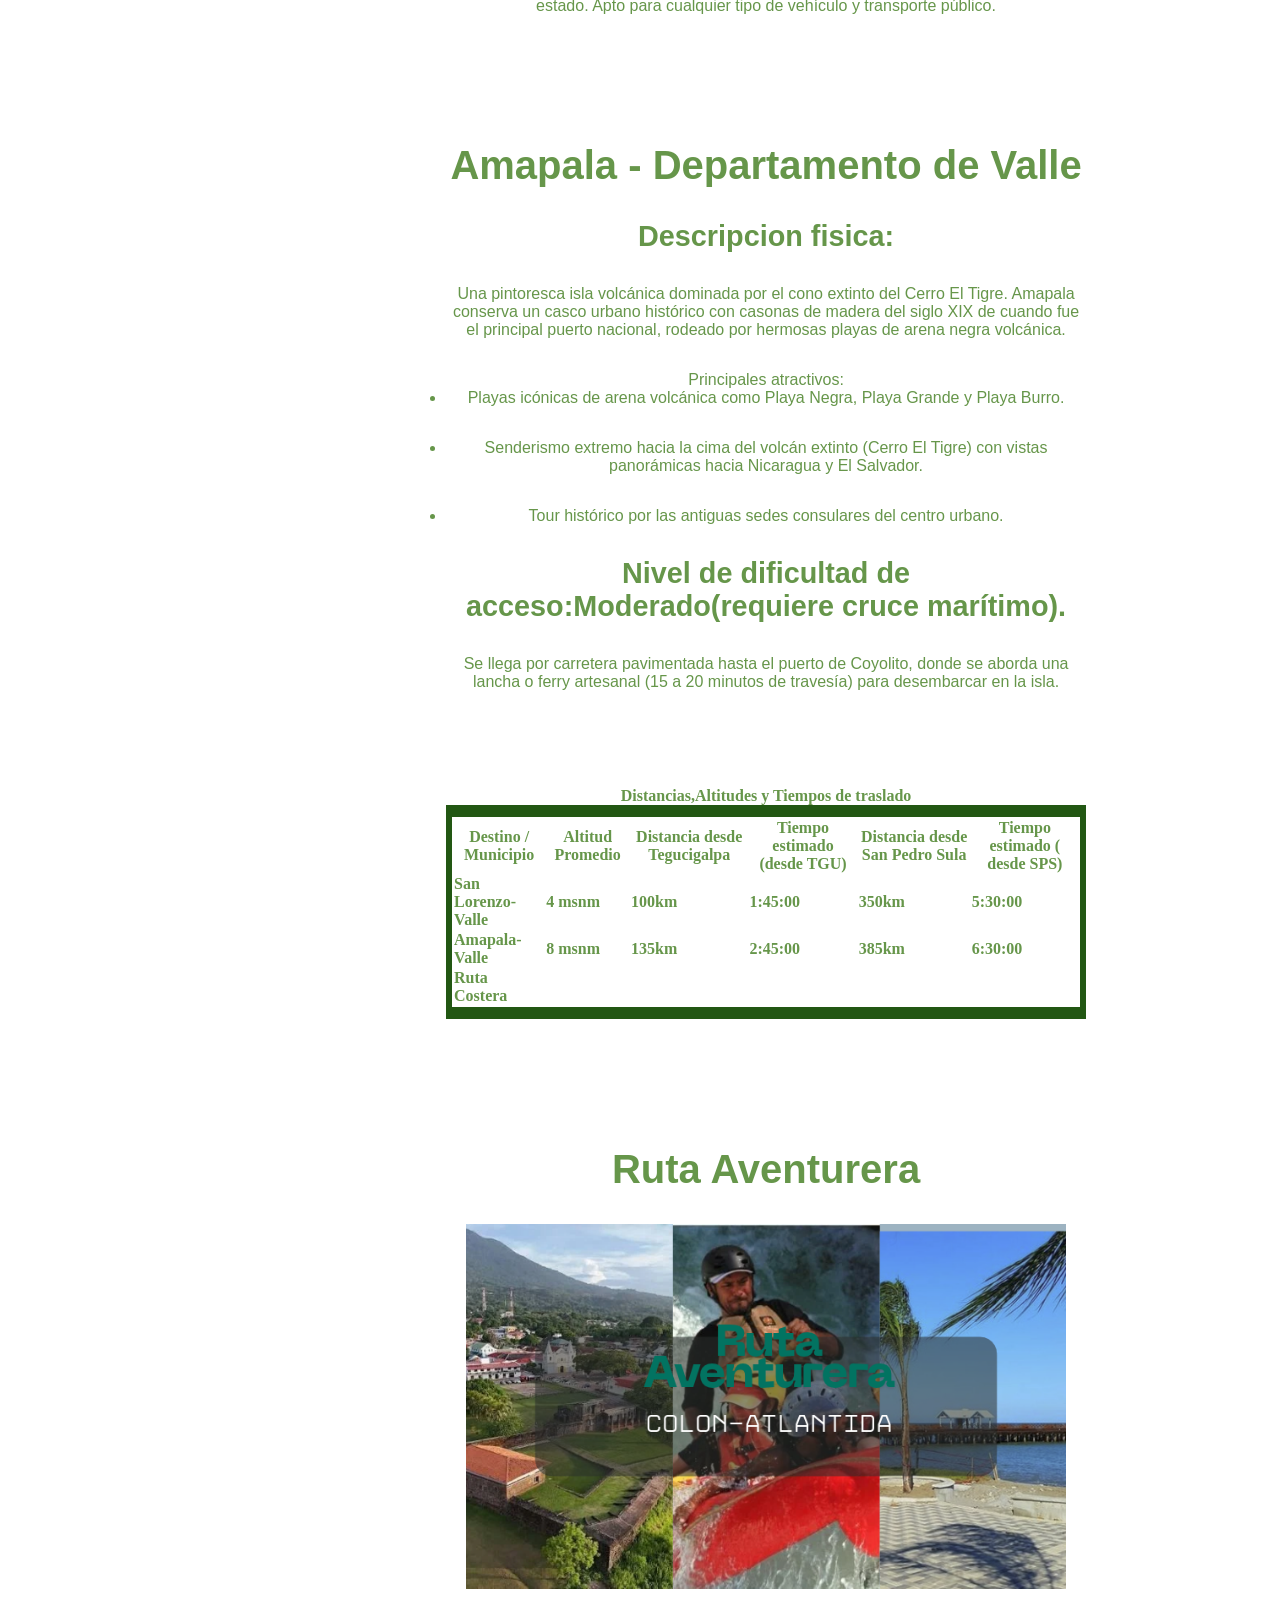
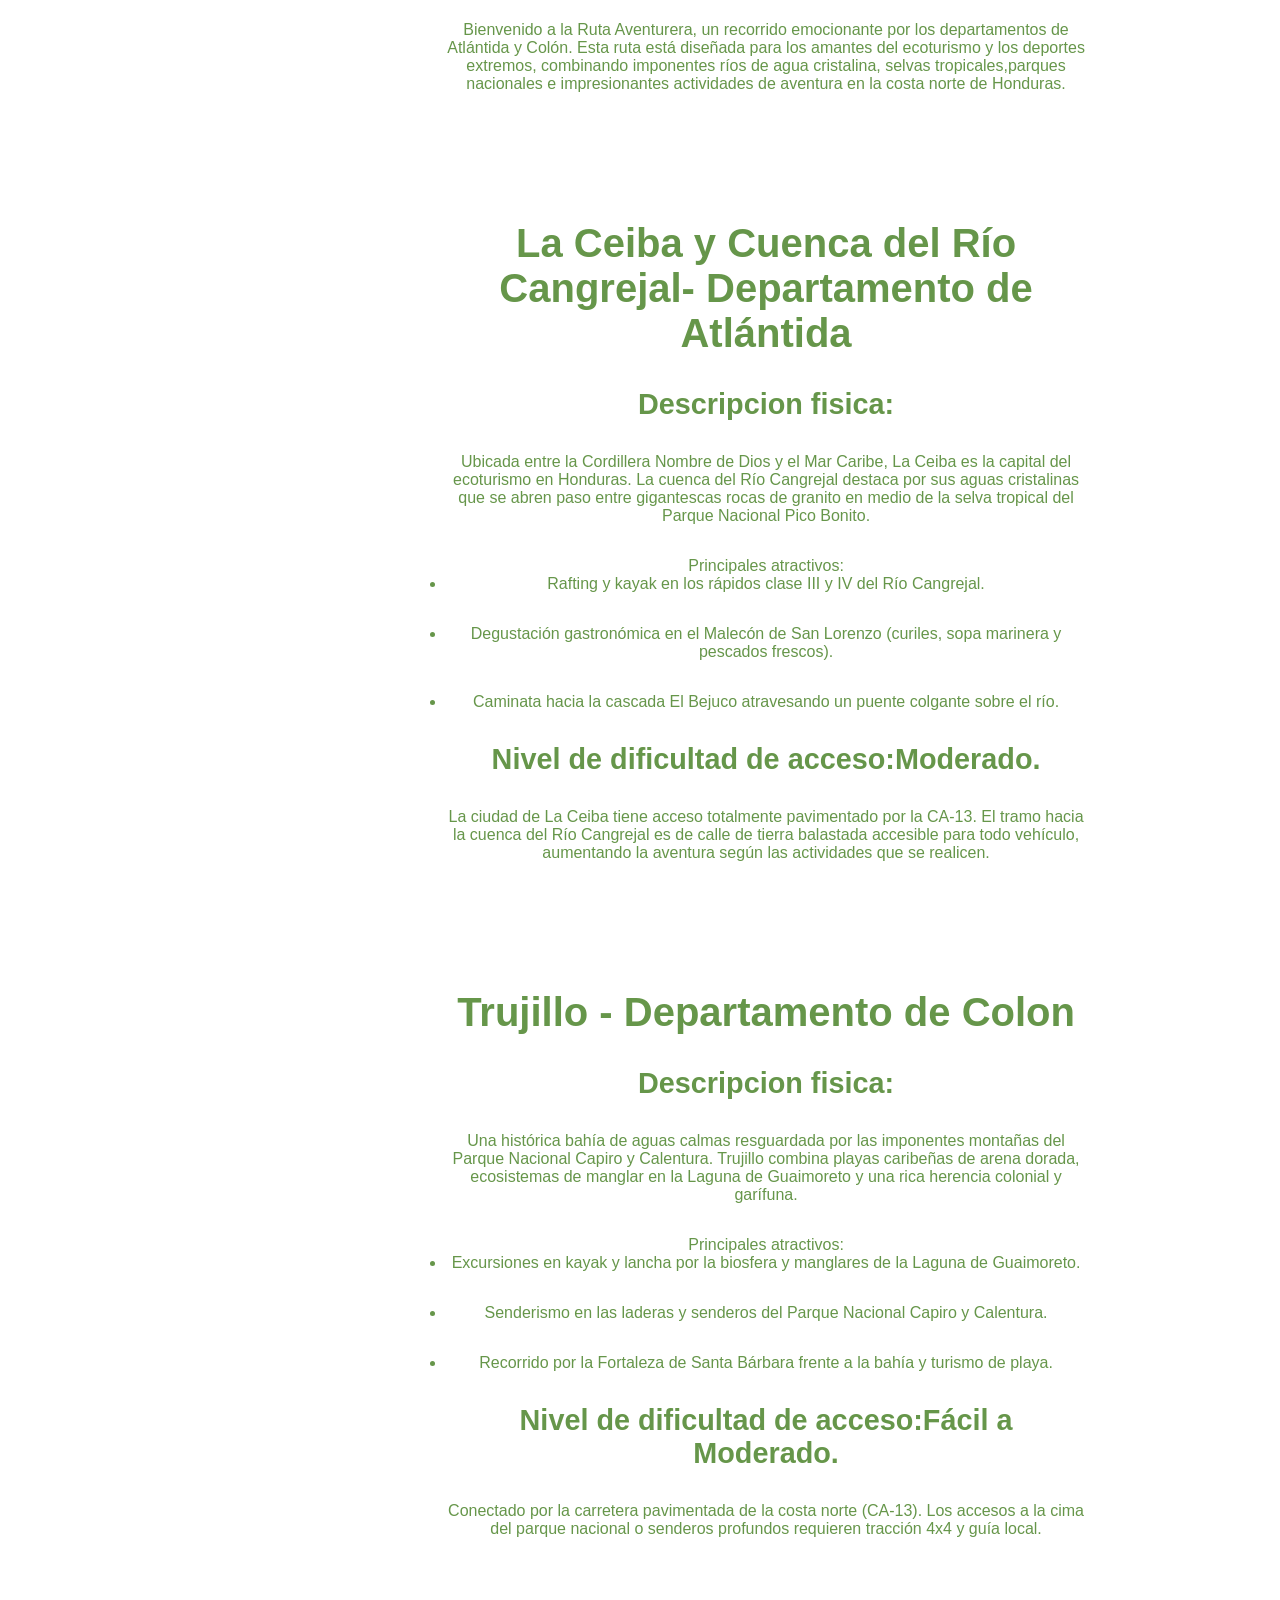
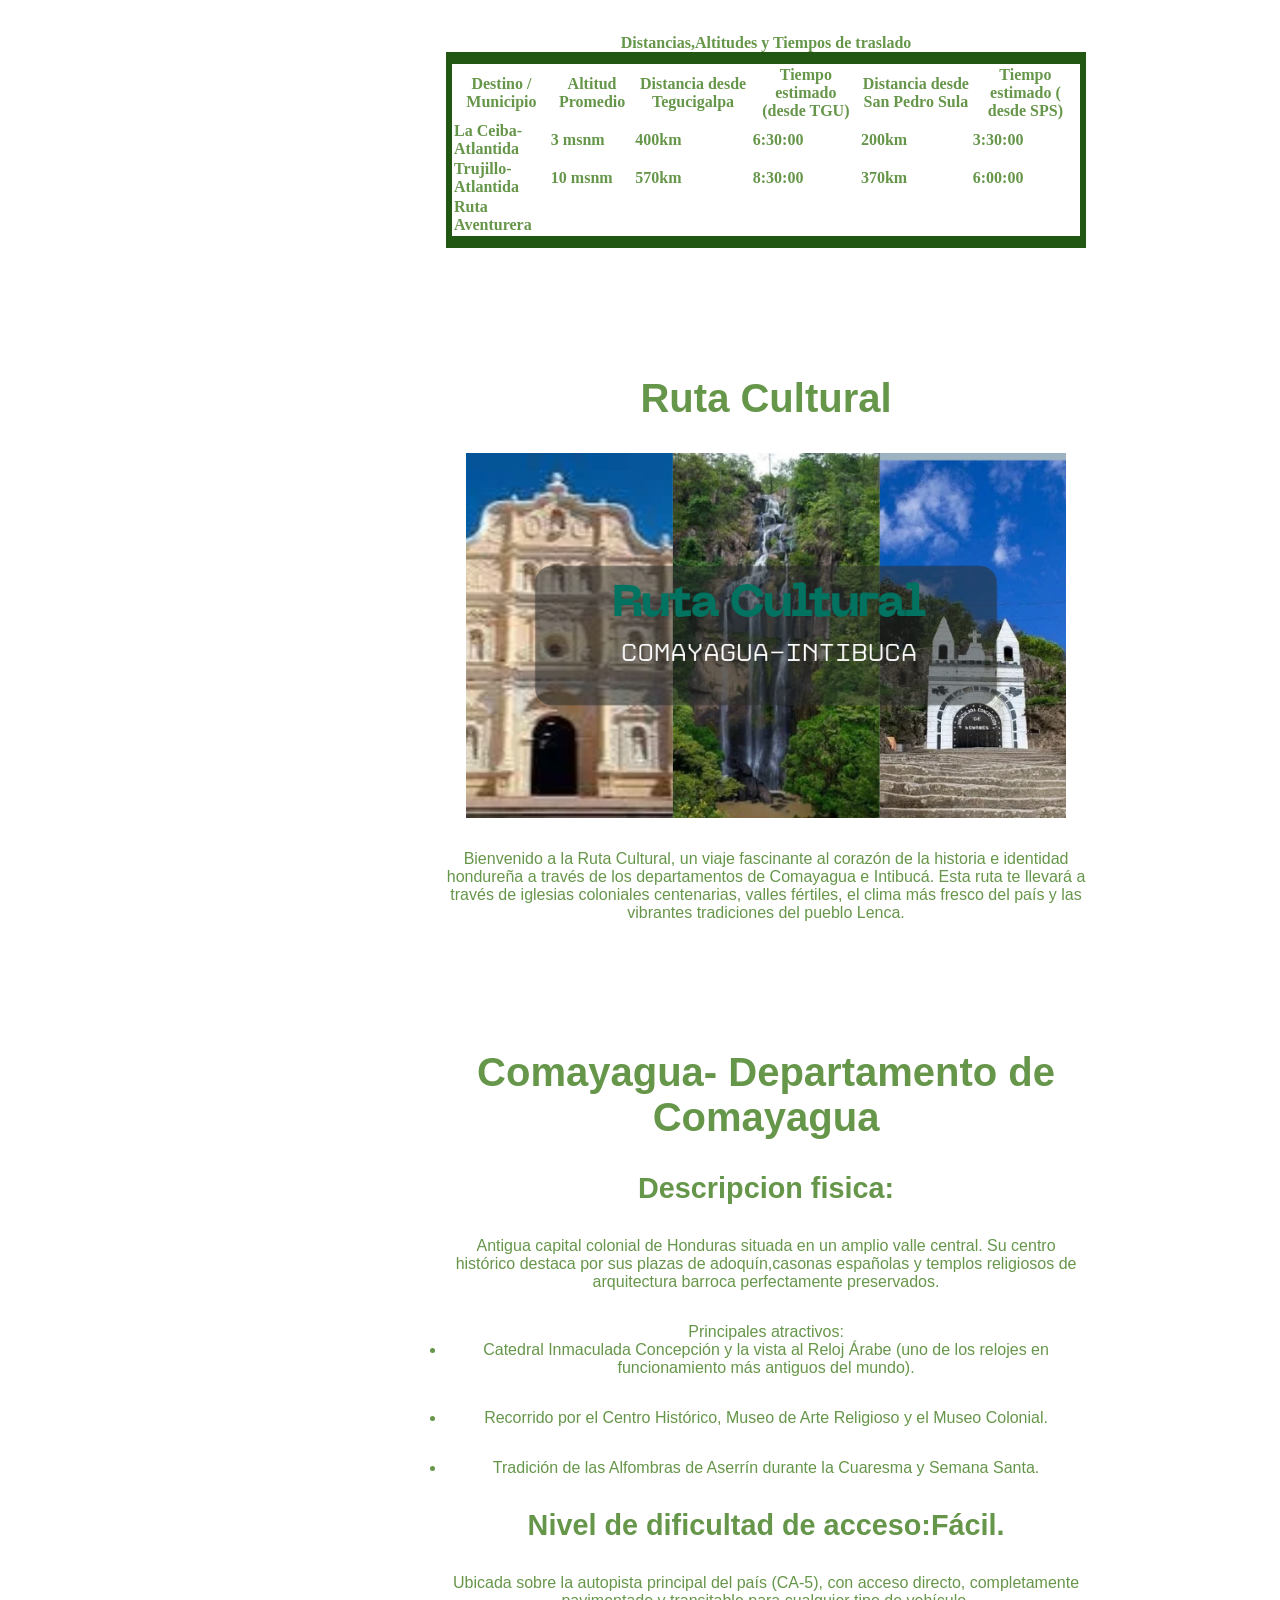
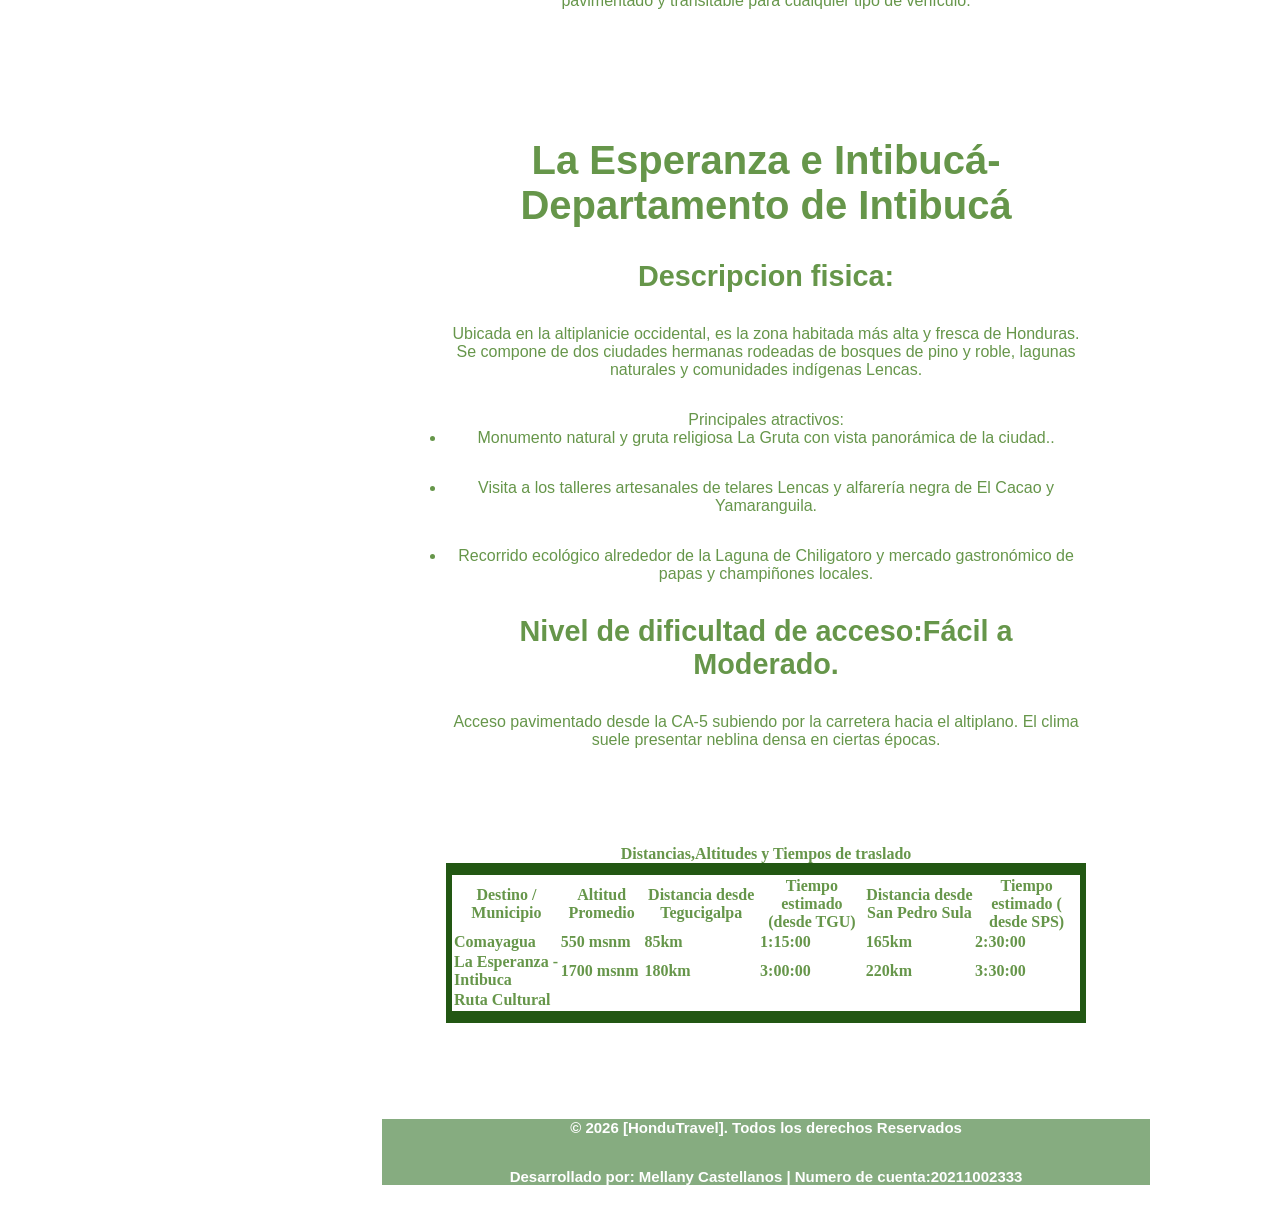
<file: destinos.html>
<!DOCTYPE html>
<html lang="en">
<head>
    <meta charset="UTF-8">
    <meta name="viewport" content="width=device-width, initial-scale=1.0">
    <title>Destinos y Rutas Turisticas</title>
    <link rel="stylesheet" href="css/destinosstyle.css">
</head>
<body>
    <header class="header" id="header">
        <div class="header__logo-contenedor">
            <img class="header__logo" src="imagenes/icono.png" alt="logo de HonduTravel">
        </div>
        <nav class="header__nav">
            <ul>
                <li class="header__nav-link"><a href="index.html">Principal</a></li>
                <li class="header__nav-link"><a href="destinos.html">Destinos y Rutas</a></li>
                <li class="header__nav-link"><a href="cultura.html">Cultura y Gastronomia</a></li>
                <li class="header__nav-link"><a href="reservaciones.html">Reservaciones</a></li>
                <li class="header__nav-link"><a href="contacto.html">Contacto</a></li>
                
            </ul>
        </nav>
    </header>

    <section class="Referencias-PaginaActual">
        <ul>
            <li class="Referencias-PaginaActual__elemento"><a href="#Ruta_Cafetalera">Ruta Cafetalera</a></li>
            <li class="Referencias-PaginaActual__elemento"><a href="#Ruta_Costera">Ruta Costera</a></li>
            <li class="Referencias-PaginaActual__elemento"><a href="#Ruta_Aventurera">Ruta Aventurera</a></li>
            <li class="Referencias-PaginaActual__elemento"><a href="#Ruta_Cultural">Ruta Cultural</a></li>
            
        </ul>

        <a href="reservaciones.html" class="Referencias-PaginaActual__botonaccion">Reservar</a>

    </section>

    <main class="main__contenedor">
        <div class="main__descripcion-Pagina">
            <h1>Destinos y Rutas Turisticas</h1>
             <p>
              Tu próxima aventura comienza aquí: Te invitamos a recorrer los destinos más mágicos 
              de Honduras, desde imponentes parques nacionales y sitios arqueológicos milenarios 
              hasta paradisíacas playas caribeñas y encantadores pueblos coloniales.
             </p>
        </div>

        <section class="main__Rutas-container">
            <div class="main__Rutas-Introduccion" id="Ruta_Cafetalera">
                <h2>Ruta Cafetalera</h2>
            <img src="imagenes/Ruta1.png" class="main__descripcion-Rutas-img" alt="Ruta cafetera">
            <p>
                Bienvenido a la Ruta del Café y Altas Montañas, un recorrido fascinante por los 
                departamentos de La Paz, Santa Bárbara y Danlí (El Paraíso). Esta ruta te invita 
                a descubrir la tierra que produce algunos de los mejores cafés del mundo, rodeada 
                de bosques nublados, aire fresco, arquitectura tradicional y la calidez de su gente.
            </p>
            </div>

            <div class="main__Rutas-parada">
                <h2>Marcala - Departamento de La Paz</h2>
                <h3> Descripcion fisica:</h3>
                <p>
                    Ubicado en el sur de la cordillera de Opalaca, Marcala es un municipio montañoso 
                    caracterizado por empinadas pendientes cubiertas de frondosos cafetales bajo sombra,
                    calles adoctrinales y un clima fresco y brumoso la mayor parte del año.
                     Es la cuna de la Denominación de Origen Café Marcala.

                </p>
                <ul>Principales atractivos:
                    <li>Fincas de café de altura con tours de cata y barismo.</li>
                    <li>La impresionante Cascada La Estanzuela y la Gruta de la Pintada.</li>
                    <li>El centro histórico con su mercado artesanal y ferias locales de café.</li>
                </ul>

                <h3>Nivel de dificultad de acceso:Moderado</h3>
                <p>
                    La carretera principal pavimentada está en buen estado, 
                    pero los desvíos hacia las cascadas y fincas altas requieren vehículos 
                    preferiblemente altos o de doble tracción en época de lluvia.


                </p>
            </div>
            
            <div class="main__Rutas-parada">
                <h2>Santa Barbara - Departamento de Santa Barbara</h2>
                <h3> Descripcion fisica:</h3>
                <p>
                    Una ciudad colonial resguardada por las faldas de la imponente Montaña de Santa Bárbara 
                    (el segundo pico más alto del país). Su entorno combina una rica vegetación de bosque nublado, 
                    calles empedradas y antiguas casonas de adobe y teja.

                </p>
                <ul>Principales atractivos:
                    <li>Parque Nacional Santa Bárbara (ideal para ecoturismo, cuevas y senderismo extremo).</li>
                    <li>Tradición artesanal del tejido de junco (sombreros y canastas de fama internacional).</li>
                    <li>Balnearios de aguas termales naturales en los alrededores del municipio.</li>
                </ul>

                <h3>Nivel de dificultad de acceso:Fácil a Moderado.</h3>
                <p> 
                    El acceso a la cabecera departamental es totalmente pavimentado y accesible para todo 
                    tipo de vehículo sedán.Los senderos del parque nacional exigen buena condición física.
                </p>
            </div>

            <div class="main__Rutas-parada">
                <h2>Danli - Departamento de El Paraiso</h2>
                <h3> Descripcion fisica:</h3>
                <p>
                    Conocida como la "Ciudad de las Colinas", Danlí se asienta en un amplio valle rodeado 
                    de cerros tapizados de pinares y extensas plantaciones de tabaco y café.
                    Posee un clima templado y un trazado urbano tradicional muy pintoresco.

                </p>
                <ul>Principales atractivos:
                    <li>El histórico Cerro de Apagüiz y su monumento a la Virgen de la Candelaria con vistas panorámicas.</li>
                    <li>Fábricas artesanales de puros de exportación y haciendas cafetaleras.</li>
                    <li>Festividades culturales como el Festival del Maíz.</li>
                </ul>

                <h3>Nivel de dificultad de acceso:Fácil.</h3>
                <p> 
                 Conectada por la carretera de oriente completamente pavimentada, 
                 con excelente acceso vehicular desde la capital y la zona oriental.
                </p>
            </div>
            <div class="main__Ruta1-Tabla-Contenedor">
                <table class="main__Ruta1-Tabla">
                    <caption>Distancias,Altitudes y Tiempos de traslado</caption>
            <thead>
                <tr>
                    <th>Destino / Municipio</th>
                    <th>Altitud Promedio</th>
                    <th>Distancia desde Tegucigalpa</th>
                    <th>Tiempo estimado (desde TGU)</th>
                    <th>Distancia desde San Pedro Sula</th>
                    <th>Tiempo estimado ( desde SPS)</th>

                </tr>
            </thead>
            <tbody>
                <tr>
                    <td>Marcala-La Paz</td>
                    <td>1,300 msnm</td>
                    <td>115km</td>
                    <td>2:30:00</td>
                    <td>240km</td>
                    <td>4:00:00</td>
                </tr>
                 <tr>
                    <td>Santa Bárbara</td>
                    <td>330 msnm</td>
                    <td>200km</td>
                    <td>3:30:00</td>
                    <td>90km</td>
                    <td>1:30:00</td>
                </tr>
                 <tr>
                    <td>Danlí (El Paraíso)</td>
                    <td>814 msnm</td>
                    <td>92km</td>
                    <td>1:45:00</td>
                    <td>280km</td>
                    <td>5:00:00</td>
                </tr>
                 
            </tbody>
            <tfoot>
                <tr>
                    <td>
                        Ruta Cafetalera
                    </td>
                </tr>
            </tfoot>
                </table>
            </div>
        
        </section>


        <section class="main__Rutas-container">
            <div class="main__Rutas-Introduccion" id="Ruta_Costera">
                <h2>Ruta Costera</h2>
            <img src="imagenes/Ruta2.png" class="main__descripcion-Rutas-img" alt="Ruta costera">
            <p>
                Bienvenido a la Ruta Costera del Golfo de Fonseca, un recorrido por los vibrantes 
                municipios de San Lorenzo y Amapala (Isla del Tigre) en el departamento de Valle. 
                Esta ruta combina la calidez del Pacífico hondureño, extensos bosque de manglar,
                la majestuosa arquitectura volcánica de una isla histórica y una gastronomía marina inolvidable.
            </p>
            </div>

            <div class="main__Rutas-parada">
                <h2>San Lorenzo - Departamento de Valle</h2>
                <h3> Descripcion fisica:</h3>
                <p>
                    Ubicado a las orillas de la bahía de San Lorenzo en el Pacífico, es el puerto comercial 
                    y turístico más activo del sur de Honduras. Posee un clima cálido-tropical, 
                    un terreno plano costero rodeado por extensos canales de manglares y un animado malecón 
                    gastronómico.

                </p>
                <ul>Principales atractivos:
                    <li>Recorridos guiados en lancha por los canales del Parque Nacional Archipiélago del Golfo de Fonseca.</li>
                    <li>Degustación gastronómica en el Malecón de San Lorenzo (curiles, sopa marinera y pescados frescos).</li>
                    <li>Avistamiento de aves migratorias en los ecosistemas de manglar.</li>
                </ul>

                <h3>Nivel de dificultad de acceso:Fácil.</h3>
                <p>
                   Acceso totalmente pavimentado a través de la Carretera Panamericana Sur en excelente estado. 
                   Apto para cualquier tipo de vehículo y transporte público.


                </p>
            </div>
            
            <div class="main__Rutas-parada">
                <h2>Amapala - Departamento de Valle</h2>
                <h3> Descripcion fisica:</h3>
                <p>
                    Una pintoresca isla volcánica dominada por el cono extinto del Cerro El Tigre. 
                    Amapala conserva un casco urbano histórico con casonas de madera del siglo XIX de cuando 
                    fue el principal puerto nacional, rodeado por hermosas playas de arena negra volcánica.

                </p>
                <ul>Principales atractivos:
                    <li>Playas icónicas de arena volcánica como Playa Negra, Playa Grande y Playa Burro.</li>
                    <li>Senderismo extremo hacia la cima del volcán extinto (Cerro El Tigre) con vistas panorámicas hacia Nicaragua y El Salvador.</li>
                    <li>Tour histórico por las antiguas sedes consulares del centro urbano.</li>
                </ul>

                <h3>Nivel de dificultad de acceso:Moderado(requiere cruce marítimo).</h3>
                <p> 
                    Se llega por carretera pavimentada hasta el puerto de Coyolito, donde se aborda 
                    una lancha o ferry artesanal (15 a 20 minutos de travesía) para desembarcar en la isla.
                </p>
            </div>

           
            <div class="main__Ruta1-Tabla-Contenedor">
                <table class="main__Ruta1-Tabla">
                    <caption>Distancias,Altitudes y Tiempos de traslado</caption>
            <thead>
                <tr>
                    <th>Destino / Municipio</th>
                    <th>Altitud Promedio</th>
                    <th>Distancia desde Tegucigalpa</th>
                    <th>Tiempo estimado (desde TGU)</th>
                    <th>Distancia desde San Pedro Sula</th>
                    <th>Tiempo estimado ( desde SPS)</th>

                </tr>
            </thead>
            <tbody>
                <tr>
                    <td>San Lorenzo-Valle</td>
                    <td>4 msnm</td>
                    <td>100km</td>
                    <td>1:45:00</td>
                    <td>350km</td>
                    <td>5:30:00</td>
                </tr>
                 <tr>
                    <td>Amapala-Valle</td>
                    <td>8 msnm</td>
                    <td>135km</td>
                    <td>2:45:00</td>
                    <td>385km</td>
                    <td>6:30:00</td>
                </tr>
                 
            </tbody>
            <tfoot>
                <tr>
                    <td>
                        Ruta Costera
                    </td>
                </tr>
            </tfoot>
                </table>
            </div>
        
        </section>

        <section class="main__Rutas-container">
            <div class="main__Rutas-Introduccion" id="Ruta_Aventurera">
                <h2>Ruta Aventurera</h2>
            <img src="imagenes/Ruta3.png" class="main__descripcion-Rutas-img" alt="Ruta Aventurera">
            <p>
                Bienvenido a la Ruta Aventurera, un recorrido emocionante por los departamentos de Atlántida 
                y Colón. Esta ruta está diseñada para los amantes del ecoturismo y los deportes extremos, 
                combinando imponentes ríos de agua cristalina, selvas tropicales,parques nacionales e 
                impresionantes actividades de aventura en la costa norte de Honduras.
            </p>
            </div>

            <div class="main__Rutas-parada">
                <h2>La Ceiba y Cuenca del Río Cangrejal- Departamento de Atlántida</h2>
                <h3> Descripcion fisica:</h3>
                <p>
                    Ubicada entre la Cordillera Nombre de Dios y el Mar Caribe, La Ceiba es la capital
                    del ecoturismo en Honduras. La cuenca del Río Cangrejal destaca por sus aguas 
                    cristalinas que se abren paso entre gigantescas rocas de granito en medio de la 
                    selva tropical del Parque Nacional Pico Bonito.
                </p>
                <ul>Principales atractivos:
                    <li>Rafting y kayak en los rápidos clase III y IV del Río Cangrejal.</li>
                    <li>Degustación gastronómica en el Malecón de San Lorenzo (curiles, sopa marinera y pescados frescos).</li>
                    <li>Caminata hacia la cascada El Bejuco atravesando un puente colgante sobre el río.</li>
                </ul>

                <h3>Nivel de dificultad de acceso:Moderado.</h3>
                <p>
                   La ciudad de La Ceiba tiene acceso totalmente pavimentado por la CA-13.
                    El tramo hacia la cuenca del Río Cangrejal es de calle de tierra 
                   balastada accesible para todo vehículo, aumentando la aventura según las 
                   actividades que se realicen.


                </p>
            </div>
            
            <div class="main__Rutas-parada">
                <h2>Trujillo - Departamento de Colon</h2>
                <h3> Descripcion fisica:</h3>
                <p>
                    Una histórica bahía de aguas calmas resguardada por las imponentes montañas del Parque Nacional 
                    Capiro y Calentura. Trujillo combina playas caribeñas de arena dorada, ecosistemas de 
                    manglar en la Laguna de Guaimoreto y una rica herencia colonial y garífuna.

                </p>
                <ul>Principales atractivos:
                    <li>Excursiones en kayak y lancha por la biosfera y manglares de la Laguna de Guaimoreto.</li>
                    <li>Senderismo en las laderas y senderos del Parque Nacional Capiro y Calentura.</li>
                    <li>Recorrido por la Fortaleza de Santa Bárbara frente a la bahía y turismo de playa.</li>
                </ul>

                <h3>Nivel de dificultad de acceso:Fácil a Moderado.</h3>
                <p> 
                    Conectado por la carretera pavimentada de la costa norte (CA-13). 
                    Los accesos a la cima del parque nacional o senderos profundos requieren 
                    tracción 4x4 y guía local.
                </p>
            </div>

           
            <div class="main__Ruta1-Tabla-Contenedor">
                <table class="main__Ruta1-Tabla">
                    <caption>Distancias,Altitudes y Tiempos de traslado</caption>
            <thead>
                <tr>
                    <th>Destino / Municipio</th>
                    <th>Altitud Promedio</th>
                    <th>Distancia desde Tegucigalpa</th>
                    <th>Tiempo estimado (desde TGU)</th>
                    <th>Distancia desde San Pedro Sula</th>
                    <th>Tiempo estimado ( desde SPS)</th>

                </tr>
            </thead>
            <tbody>
                <tr>
                    <td>La Ceiba-Atlantida</td>
                    <td>3 msnm</td>
                    <td>400km</td>
                    <td>6:30:00</td>
                    <td>200km</td>
                    <td>3:30:00</td>
                </tr>
                 <tr>
                    <td>Trujillo-Atlantida</td>
                    <td>10 msnm</td>
                    <td>570km</td>
                    <td>8:30:00</td>
                    <td>370km</td>
                    <td>6:00:00</td>
                </tr>
                 
            </tbody>
            <tfoot>
                <tr>
                    <td>
                        Ruta Aventurera
                    </td>
                </tr>
            </tfoot>
                </table>
            </div>
        
        </section>


        <section class="main__Rutas-container">
            <div class="main__Rutas-Introduccion" id="Ruta_Cultural">
                <h2>Ruta Cultural</h2>
            <img src="imagenes/Ruta4.png" class="main__descripcion-Rutas-img" alt="Ruta Cultural">
            <p>
                Bienvenido a la Ruta Cultural, un viaje fascinante al corazón de la historia e identidad 
                hondureña a través de los departamentos de Comayagua e Intibucá. Esta ruta te llevará a 
                través de iglesias coloniales centenarias, valles fértiles, el clima más fresco del país
                y las vibrantes tradiciones del pueblo Lenca.
            </p>
            </div>

            <div class="main__Rutas-parada">
                <h2>Comayagua- Departamento de Comayagua</h2>
                <h3> Descripcion fisica:</h3>
                <p>
                    Antigua capital colonial de Honduras situada en un amplio valle central.
                    Su centro histórico destaca por sus plazas de adoquín,casonas españolas 
                    y templos religiosos de arquitectura barroca perfectamente preservados.
                </p>
                <ul>Principales atractivos:
                    <li>Catedral Inmaculada Concepción y la vista al Reloj Árabe (uno de los relojes en funcionamiento más antiguos del mundo).</li>
                    <li>Recorrido por el Centro Histórico, Museo de Arte Religioso y el Museo Colonial.</li>
                    <li>Tradición de las Alfombras de Aserrín durante la Cuaresma y Semana Santa.</li>
                </ul>

                <h3>Nivel de dificultad de acceso:Fácil.</h3>
                <p>
                   Ubicada sobre la autopista principal del país (CA-5), 
                   con acceso directo, completamente pavimentado y transitable 
                   para cualquier tipo de vehículo.


                </p>
            </div>
            
            <div class="main__Rutas-parada">
                <h2>La Esperanza e Intibucá- Departamento de Intibucá</h2>
                <h3> Descripcion fisica:</h3>
                <p>
                    Ubicada en la altiplanicie occidental, es la zona habitada más alta y fresca de Honduras. 
                    Se compone de dos ciudades hermanas rodeadas de bosques de pino y roble, lagunas naturales 
                    y comunidades indígenas Lencas.

                </p>
                <ul>Principales atractivos:
                    <li>Monumento natural y gruta religiosa La Gruta con vista panorámica de la ciudad..</li>
                    <li>Visita a los talleres artesanales de telares Lencas y alfarería negra de El Cacao y Yamaranguila.</li>
                    <li>Recorrido ecológico alrededor de la Laguna de Chiligatoro y mercado gastronómico de papas y champiñones locales.</li>
                </ul>

                <h3>Nivel de dificultad de acceso:Fácil a Moderado.</h3>
                <p> 
                    Acceso pavimentado desde la CA-5 subiendo por la carretera hacia el altiplano. 
                    El clima suele presentar neblina densa en ciertas épocas.
                </p>
            </div>

           
            <div class="main__Ruta1-Tabla-Contenedor">
                <table class="main__Ruta1-Tabla">
                    <caption>Distancias,Altitudes y Tiempos de traslado</caption>
            <thead>
                <tr>
                    <th>Destino / Municipio</th>
                    <th>Altitud Promedio</th>
                    <th>Distancia desde Tegucigalpa</th>
                    <th>Tiempo estimado (desde TGU)</th>
                    <th>Distancia desde San Pedro Sula</th>
                    <th>Tiempo estimado ( desde SPS)</th>

                </tr>
            </thead>
            <tbody>
                <tr>
                    <td>Comayagua</td>
                    <td>550 msnm</td>
                    <td>85km</td>
                    <td>1:15:00</td>
                    <td>165km</td>
                    <td>2:30:00</td>
                </tr>
                 <tr>
                    <td>La Esperanza -Intibuca</td>
                    <td>1700 msnm</td>
                    <td>180km</td>
                    <td>3:00:00</td>
                    <td>220km</td>
                    <td>3:30:00</td>
                </tr>
                 
            </tbody>
            <tfoot>
                <tr>
                    <td>
                        Ruta Cultural
                    </td>
                </tr>
            </tfoot>
                </table>
            </div>
        
        </section>

        <footer>
         <p>&copy; 2026 [HonduTravel]. Todos los derechos Reservados</p>

        <p>Desarrollado por: Mellany Castellanos   | Numero de cuenta:20211002333</p>
    </footer>


    
</body>
</html>
</file>
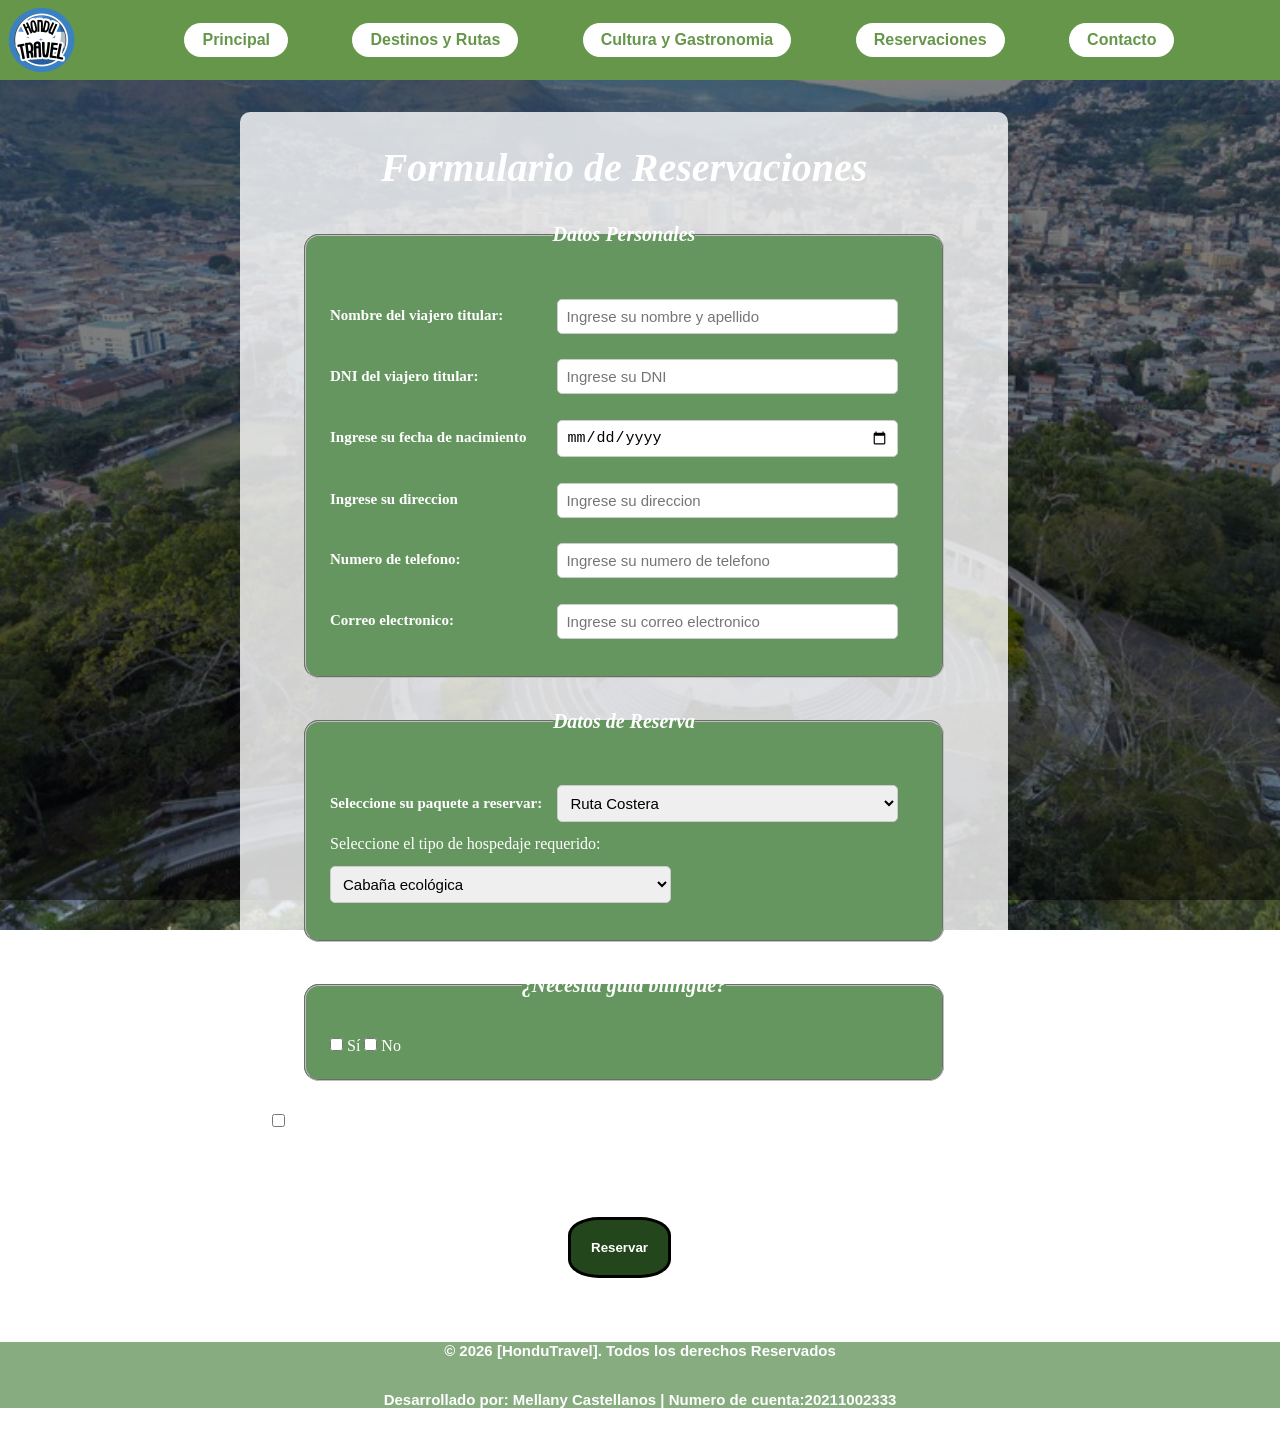
<file: reservaciones.html>
<!DOCTYPE html>
<html lang="en">
<head>
    <meta charset="UTF-8">
    <meta name="viewport" content="width=device-width, initial-scale=1.0">
    <title>Document</title>
    <link rel="stylesheet" href="css/reservacionesstyle.css">
</head>
<body>

    <header class="header" id="header">
        <div class="header__logo-contenedor">
            <img class="header__logo" src="imagenes/icono.png" alt="logo de HonduTravel">
        </div>
        <nav class="header__nav">
            <ul>
                <li class="header__nav-link"><a href="index.html">Principal</a></li>
                <li class="header__nav-link"><a href="destinos.html">Destinos y Rutas</a></li>
                <li class="header__nav-link"><a href="cultura.html">Cultura y Gastronomia</a></li>
                <li class="header__nav-link"><a href="reservaciones.html">Reservaciones</a></li>
                <li class="header__nav-link"><a href="contacto.html">Contacto</a></li>
                
            </ul>
        </nav>
    </header>

    <main class="main__contenedor">
        <section class="main__contenedor-Form">
            <h2>Formulario de Reservaciones</h2>
       <form action="afiliados.php" ,method="POST",enctype="multipart/form-data">
       <fieldset class="main__contenedor-Form-DatosPersonales">
        <legend >Datos Personales </legend>
        
            <label class="main__contenedor-Form-DatosPersonales-InputLabel">Nombre del viajero titular: </label>
            <input class="main__contenedor-Form-DatosPersonales-Input" type="text" name="nombre" id="nombre" required placeholder="Ingrese su nombre y apellido" minlength="10" maxlength="100">

            <label class="main__contenedor-Form-DatosPersonales-InputLabel">DNI del viajero titular:</label>
            <input class="main__contenedor-Form-DatosPersonales-Input" type="text" name="dni" id="dni" required placeholder="Ingrese su DNI" minlength="13" maxlength="13" required pattern="[0-9]{4}-[0-9]{4}-[0-9]{5}">

            <label class="main__contenedor-Form-DatosPersonales-InputLabel">Ingrese su fecha de nacimiento</label>
            <input class="main__contenedor-Form-DatosPersonales-Input" type="date" name="fechaNa" id="fechaNa" required placeholder="Ingrese su fecha de nacimiento " min="1945-01-01" max="2008-01-01">

            <label class="main__contenedor-Form-DatosPersonales-InputLabel">Ingrese su direccion </label>
            <input class="main__contenedor-Form-DatosPersonales-Input" type="text" name="direccion" id="direccion" required placeholder="Ingrese su direccion" >

            <label class="main__contenedor-Form-DatosPersonales-InputLabel">Numero de telefono:</label>
            <input  class="main__contenedor-Form-DatosPersonales-Input" type="tel" name="numero" id="numero" required placeholder="Ingrese su numero de telefono" minlength="11" maxlength="11" required pattern="">

            <label class="main__contenedor-Form-DatosPersonales-InputLabel">Correo electronico:</label>
            <input class="main__contenedor-Form-DatosPersonales-Input" type="email" name="correoE" id="correoE" required placeholder="Ingrese su correo electronico" minlength="30" pattern="[A-Za-z0-9._%+-]+@[A-Za-z0-9.-]+\.[A-Za-z]{2,}" >


        </div>
        </fieldset>

        <fieldset class="main__contenedor-Form-DatosReserva">
            <legend> Datos de Reserva</legend>
            <div>
            <label class="main__contenedor-Form-DatosReserva-InputLabel">Seleccione su paquete a reservar: </label>
            <select class="main__contenedor-Form-DatosReserva-Input" id="Ruta" name="Ruta">
                <option >Ruta Costera</option>
                <option>Ruta Aventurera</option>
                <option>Ruta Cafetalera</option>
                <option>Ruta Cultural</option>
            </select>

            <label class="main__contenedor-Form-Reserva-InputLabel">Seleccione el tipo de hospedaje requerido: </label>
            <select class="main__contenedor-Form-DatosReserva-Input" id="Ruta" name="Ruta">
                <option >Cabaña ecológica</option>
                <option>hotel colonial</option>
                <option>campamento de montaña</option>
            </select>
        </div>
        </fieldset>

        <fieldset class="main__contenedor-Form-guiabilingue">
            <legend>¿Necesita guia bilingue?</legend>
            <label for="guiabilingue_si">
                <input type="checkbox" id="guiabilingue_si" name="guiabilingue" value="si">
                Sí
            </label>
            <label for="guiabilingue_no">
                <input type="checkbox" id="guiabilingue_no" name="guiabilingue" value="no">
                No
            </label>
        </fieldset>

        <div class="formulario__grupo-compromiso">
        <div class="compromiso__contenedor-check">
        <input 
            type="checkbox" 
            id="compromiso_ecologico" 
            name="compromiso_ecologico" 
            value="aceptado"
            required
            aria-required="true"
            aria-describedby="compromiso-descripcion">
        <label for="compromiso_ecologico" class="compromiso__label">
            Acepto y me comprometo firmemente con la conservación ecológica y la protección del patrimonio cultural de Honduras. *
        </label>
    </div>
    
    <p id="compromiso-descripcion" class="compromiso__texto-ayuda">
        Al marcar esta casilla, aceptas respetar la flora, fauna, sitios arqueológicos y normas locales durante tu recorrido turistico por las rutas de HonduTravel.
    </p>
</div>

       <button class="main__contenedor-Form-boton">Reservar</button>
       </form>

        </section>

    </main>


    <footer>
         <p>&copy; 2026 [HonduTravel]. Todos los derechos Reservados</p>

        <p>Desarrollado por: Mellany Castellanos   | Numero de cuenta:20211002333</p>
    </footer>

</body>


</html>
</file>
<file: css/Indexstyle.css>
*{
    padding: 0;
    margin: 0;
    box-sizing: border-box;
}

body{
    font-family: sans-serif;
    background-image: linear-gradient(rgba(0, 0, 0, 0.5), rgba(0, 0, 0, 0.5)),url("../imagenes/fondo.jpg");
    background-size: cover;
    background-repeat: no-repeat;
    background-position: center;
    background-attachment: fixed;
}


/*---header----*/

.header{
    background-color:#66964a;
    color:#fff;
    height: 5rem;
}

.header__logo-contenedor{
    height: 5rem;
    width: 5rem;
    display: inline-block;
    vertical-align: middle;
    
}

.header__logo{
    border-radius: 90px;
    vertical-align: middle;
    width: 100%;
    height: auto;
    margin-right: 0;
    
    
}

.header__nav{
    margin-left: 5rem;
    display: inline-block;
    vertical-align: middle;
    

    
}

.header__nav li {
    list-style: none;
    display: inline-block;
    margin-right: 40px;
    margin-left: 20px;
    border: 0.5rem solid #fffc;
    background-color: #ffff;
    border-radius: 40px;

    
    
    
}

.header__nav-link a{
    font-size: 1rem;
    font-weight: bold;
    color: #66964a;
    background-color:transparent;
    text-decoration: none;
    padding: 10px;

}

/*---main----*/

.main__contenedor{
    color: #fff;
    display: inline-block;
    vertical-align: top;
    margin-top: 2rem;
    margin-left: 2rem;
    width: 60%;;
}

.main__descripcion-Pagina{
    margin-right: 3rem;
    text-align: center;
    
    
}

h1{
    font-size: 2rem;
    margin-bottom: 1rem;
}

.lema{
    font-style: italic;
    font-size: 1rem;
    margin-bottom: 1rem;
}



/**---Seccion Referencias----**/
.Referencias-PaginaActual{
    display: inline-block;
    vertical-align: top;
    margin-left: 4rem;
    margin-top: 2rem;
    background-color: #fffc;
    border-radius: 10px;
    padding: 2rem;
    width: 22%;
    min-height: 25rem;

    

}

.Referencias-PaginaActual ul{
    list-style:none;
    line-height: 3rem;
    text-align: center;
}

.Referencias-PaginaActual__elemento a{
    font-size: 18px;
    color: #66964a;
    font-weight: bolder;
    text-decoration: none;

    
}

.Referencias-PaginaActual__botonaccion{
    display: inline-block;
    margin-top: 2rem;
    margin-left: 1.5rem;
    text-align: center;
    font-size: 15px;
    font-family: sans-serif;
    font-weight: bolder;
    padding: 10px;
    border: 5px solid #66964a;
    border-radius: 20px;
    color: #66964a;
    text-decoration: none;
}


/**---Seccion Destinos----**/

.main__destinos{
    background-color: #fff9;
    border-radius: 10px;
    padding: 2rem;
    margin-top: 2rem;

}

.main__destinos-titulo{
    text-align: center;
    color: #669643;
    font-weight: bolder;
    font-size: 40px;
    margin-bottom: 2rem;
}


.main__destinos-elemento h2{
    text-align: center;
    margin-bottom: 2rem;
    margin-top: 3rem;
    font-weight: bold;
}

.main__destinos-elemento-img{
    max-width:700px;
    margin: auto; 
    margin-bottom: 2rem;
}

.main__destinos-elemento p{
    text-align: center;
    margin-bottom: 2rem;
    font-weight: bold;
}

.main__destinos-elemento-boton{
    display: inline-block;
    margin-top: 1rem;
    margin-left: 18rem;
    text-align: center;
    font-size: 15px;
    font-family: sans-serif;
    font-weight: bolder;
    padding: 10px;
    border: 5px solid #66964a;
    border-radius: 20px;
    color: #66964a;
    text-decoration: none;

}

/***---Seccion de resumen****/
.main__Resumen{
    background-color: #fff9;
    border-radius: 10px;
    padding: 2rem;
    margin-top: 2rem;
}


.main__Resumen-titulo{
    text-align: center;
    color: #669643;
    font-weight: bolder;
    font-size: 35px;
    margin-bottom: 2rem;
}

.main__Resumen-elemento{
    background-color:#66965f;
    border-radius: 5px;
    padding: 2rem;
    margin-top: 2rem;
}

.main__Resumen-elemento h2{
    font-size: 20px;
    font-style: italic;
    font-weight: bold;
    margin-bottom: 2rem;
}

.main__Resumen-elemento p{
    font-size: 15px;
    text-align: center;
    margin: 0.5rem;
    
    
    
}

.main__Resumen-elemento ul,li{
    font-size: 15px;
    margin: 0.5rem;
    
    
}

/**---footer--**/
footer{
    background-color: #66965f;
    opacity: 79%;
    margin-bottom: 0;
    margin-top: 1rem;
    vertical-align: bottom;
    
    

}

footer p{
    text-align: center;
    font-weight: bolder;
    font-size: 15px;
    color: #fff;
    margin-top: 2rem;
    margin-bottom: 2rem;
}
</file>
<file: css/contactostyle.css>
*{
    padding: 0;
    margin: 0;
    box-sizing: border-box;
}

body{
    font-family: sans-serif;
    background-image: linear-gradient(rgba(0, 0, 0, 0.5), rgba(0, 0, 0, 0.5)),url("../imagenes/fondo.jpg");
    background-size: cover;
    background-repeat: no-repeat;
    background-position: center;
    background-attachment: fixed;
}


/*---header----*/

.header{
    background-color:#66964a;
    color:#fff;
    height: 5rem;
}

.header__logo-contenedor{
    height: 5rem;
    width: 5rem;
    display: inline-block;
    vertical-align: middle;
    
}

.header__logo{
    border-radius: 90px;
    vertical-align: middle;
    width: 100%;
    height: auto;
    margin-right: 0;
    
    
}

.header__nav{
    margin-left: 5rem;
    display: inline-block;
    vertical-align: middle;
    

    
}

.header__nav li {
    list-style: none;
    display: inline-block;
    margin-right: 40px;
    margin-left: 20px;
    border: 0.5rem solid #fffc;
    background-color: #ffff;
    border-radius: 40px;

    
    
    
}

.header__nav-link a{
    font-size: 1rem;
    font-weight: bold;
    color: #66964a;
    background-color:transparent;
    text-decoration: none;
    padding: 10px;

}



/**---main----*/
.main__contenedor{
    color: #fff;
    display: inline-block;
    vertical-align: top;
    margin-top: 2rem;
    margin-left: 15rem;
    width: 60%;;
    
}
.main__contenedor h2{
    text-align: center;
    font-size: 35px;
    font-weight: bold;
    font-style: italic;

}
.main__contenedor P{
    text-align: center;
    font-size: 25px;
    font-weight: bold;

}

.main__contenedro-Contacto-elemento{
    background-color:#66965f;
    border-radius: 5px;
    padding: 2rem;
    margin-top: 2rem;
}

.main__contenedro-Contacto-elemento h2{
    text-align: center;
    font-size: 20px;
    font-style: italic;
    font-weight: bold;
    margin-bottom: 2rem;
}

.main__contenedro-Contacto-elemento p{
    font-weight: bold;
    font-size: 15px;
    text-align: center;
    margin: 0.5rem;
    
    
    
}

.main__contenedro-Contacto-elemento ul,li{
    text-align: center;
    font-size: 15px;
    margin: 0.5rem;
    font-weight: bold;
    
    
}


/***---formulario-----***/
.main__contenedor-Form{
    vertical-align:middle;
    background-color: #fffc;
    border-radius: 10px;
    padding: 2rem;
    width: 100%;
}

.main__contenedor-Form h2{
    text-align: center;
    font-weight: bold;
    font-size: 40px;
    font-style: italic;
    font-family: Times;
    font-weight: bold;

}

.main__contenedor-Form-DatosPersonales,
.main__contenedor-Form-DatosConsulta{
    margin: 2rem;
    background-color:#66965f;
    border-radius: 15px;
    padding: 1.5rem;
    font-family: Times;
    text-align: left;
    
}



.main__contenedor-Form-DatosPersonales legend,
.main__contenedor-Form-DatosConsulta legend{
    text-align: center;
    font-size: 20px;
    font-style: italic;
    font-weight: bold;
    margin-top: 1rem;
    margin-bottom: 1rem;
}

.main__contenedor-Form-DatosPersonales-InputLabel,
.main__contenedor-Form-DatosConsulta-InputLabel{
    display: inline-block;
    width: 38%;
    font-size: 15px;
    font-weight: bold;
    margin-top: 0.8rem;
    margin-bottom: 0.8rem;
    vertical-align: left;
    text-align: left;
    
}

.main__contenedor-Form-DatosPersonales-Input,
.main__contenedor-Form-DatosConsulta-Input{
    display: inline-block;
    width: 58%;             
    padding: 8px;
    font-size: 15px;
    margin-top: 0.8rem;
    margin-bottom: 0.8rem;
    vertical-align: middle;
    text-align: left;
    border-radius: 5px;
    border: 1px solid #ccc;
}

.main__contenedor-Form-boton{
    margin-left: 15.5rem;
    margin-top: 2rem;
    border: 3px solid #000;
    border-radius: 30%;
    padding: 10px;
    background-color: #24461d;
    color: #fff;
    font-weight: bold;
    text-align: center;

}









/**---footer--**/
footer{
    background-color: #66965f;
    opacity: 79%;
    margin-bottom: 0;
    margin-top: 1rem;
    vertical-align: bottom;
    
    

}

footer p{
    text-align: center;
    font-weight: bolder;
    font-size: 15px;
    color: #fff;
    margin-top: 2rem;
    margin-bottom: 2rem;
}
</file>
<file: css/culturastyle.css>
*{
    padding: 0;
    margin: 0;
    box-sizing: border-box;
}

body{
    font-family: sans-serif;
    background-image: linear-gradient(rgba(0, 0, 0, 0.5), rgba(0, 0, 0, 0.5)),url("../imagenes/fondo.jpg");
    background-size: cover;
    background-repeat: no-repeat;
    background-position: center;
    background-attachment: fixed;
}


/*---header----*/

.header{
    background-color:#66964a;
    color:#fff;
    height: 5rem;
}

.header__logo-contenedor{
    height: 5rem;
    width: 5rem;
    display: inline-block;
    vertical-align: middle;
    
}

.header__logo{
    border-radius: 90px;
    vertical-align: middle;
    width: 100%;
    height: auto;
    margin-right: 0;
    
    
}

.header__nav{
    margin-left: 5rem;
    display: inline-block;
    vertical-align: middle;
    

    
}

.header__nav li {
    list-style: none;
    display: inline-block;
    margin-right: 40px;
    margin-left: 20px;
    border: 0.5rem solid #fffc;
    background-color: #ffff;
    border-radius: 40px;

    
    
    
}

.header__nav-link a{
    font-size: 1rem;
    font-weight: bold;
    color: #66964a;
    background-color:transparent;
    text-decoration: none;
    padding: 10px;

}


/**----Nav de referencias a la pagina actua----**/

.Referencias-PaginaActual{
    display: inline-block;
    vertical-align: top;
    margin-left: 4rem;
    margin-top: 2rem;
    background-color: #fffc;
    border-radius: 10px;
    padding: 2rem;
    width: 22%;
    min-height: 25rem;

    

}

.Referencias-PaginaActual ul{
    list-style:none;
    line-height: 3rem;
    text-align: center;
}

.Referencias-PaginaActual__elemento a{
    font-size: 18px;
    color: #66964a;
    font-weight: bolder;
    text-decoration: none;

    
}

.Referencias-PaginaActual__botonaccion{
    display: inline-block;
    margin-top: 2rem;
    margin-left: 1.5rem;
    text-align: center;
    font-size: 15px;
    font-family: sans-serif;
    font-weight: bolder;
    padding: 10px;
    border: 5px solid #66964a;
    border-radius: 20px;
    color: #66964a;
    text-decoration: none;
}

/*---main----*/

.main__contenedor{
    color: #fff;
    display: inline-block;
    vertical-align: top;
    margin-top: 2rem;
    margin-left: 2rem;
    width: 60%;;
}

.main__descripcion-Pagina{
    margin-right: 3rem;
    text-align: center;
    
    
}

h1{
    font-size: 3.5rem;
    margin-bottom: 1rem;
}

.main__descripcion-Pagina p{
    font-style: italic;
    font-size: 1rem;
    margin-bottom: 2rem;
}

.main__Datos-container,.main__Datos-PensamientoFM,.main__Proceres, .main__Etnias, .main__Gastronomia{
    display: inline-block;
    vertical-align:middle;
    background-color: #fffc;
    border-radius: 10px;
    padding: 2rem;
    width: 100%;
    margin-bottom: 2rem;
}

.main__Datos-container h2{
    text-align: center;
    color: #66964a;
    font-size: 2.5rem;
    font-weight: bold;
    margin-bottom: 2rem;

}

.main__Datos-container h3{
     text-align: center;
    color: #66964a;
    font-size: 1.8rem;
    margin-bottom: 2rem;
}

.main__Datos-container p,
.main__Datos-container ul,
.main__Datos-containerli{
    text-align: center;
    color: #66964a;
    font-size: 1rem;
    margin-bottom: 2rem;
}




.main__Proceres-img{
    display: block;
    max-width: 600px;
    margin-left: auto;
    margin-right: auto;
    margin-bottom: 2rem;
    
}

.main__Etnias-img{
    display: block;
    max-width: 300px;
    margin-left: auto;
    margin-right: auto;
    margin-bottom: 2rem;
}

.main__Gastronomia-table {
    font-family: 'Times New Roman', Times, serif;
    font-weight: bold;
    color: #66964a;
    border-top: 0.8rem solid #225713;
    border-bottom: 0.8rem solid #225713;
    border-left: 0.4rem solid #225713;
    border-right: 0.4rem solid #225713;
    
}


.main__Gastronomia-table-Imagen{
    display: block;
    max-width: 200px;
    margin-left: auto;
    margin-right: auto;
    margin-bottom: 1rem;

}


/**---footer--**/
footer{
    background-color: #66965f;
    opacity: 79%;
    margin-bottom: 0;
    margin-top: 1rem;
    vertical-align: bottom;
    
    

}

footer p{
    text-align: center;
    font-weight: bolder;
    font-size: 15px;
    color: #fff;
    margin-top: 2rem;
    margin-bottom: 2rem;
}
</file>
<file: css/destinosstyle.css>
*{
    padding: 0;
    margin: 0;
    box-sizing: border-box;
}

body{
    font-family: sans-serif;
    background-image: linear-gradient(rgba(0, 0, 0, 0.5), rgba(0, 0, 0, 0.5)),url("../imagenes/fondo.jpg");
    background-size: cover;
    background-repeat: no-repeat;
    background-position: center;
    background-attachment: fixed;
}


/*---header----*/

.header{
    background-color:#66964a;
    color:#fff;
    height: 5rem;
}

.header__logo-contenedor{
    height: 5rem;
    width: 5rem;
    display: inline-block;
    vertical-align: middle;
    
}

.header__logo{
    border-radius: 90px;
    vertical-align: middle;
    width: 100%;
    height: auto;
    margin-right: 0;
    
    
}

.header__nav{
    margin-left: 5rem;
    display: inline-block;
    vertical-align: middle;
    

    
}

.header__nav li {
    list-style: none;
    display: inline-block;
    margin-right: 40px;
    margin-left: 20px;
    border: 0.5rem solid #fffc;
    background-color: #ffff;
    border-radius: 40px;

    
    
    
}

.header__nav-link a{
    font-size: 1rem;
    font-weight: bold;
    color: #66964a;
    background-color:transparent;
    text-decoration: none;
    padding: 10px;

}


/**----Nav de referencias a la pagina actua----**/

.Referencias-PaginaActual{
    display: inline-block;
    vertical-align: top;
    margin-left: 4rem;
    margin-top: 2rem;
    background-color: #fffc;
    border-radius: 10px;
    padding: 2rem;
    width: 22%;
    min-height: 25rem;

    

}

.Referencias-PaginaActual ul{
    list-style:none;
    line-height: 3rem;
    text-align: center;
}

.Referencias-PaginaActual__elemento a{
    font-size: 18px;
    color: #66964a;
    font-weight: bolder;
    text-decoration: none;

    
}

.Referencias-PaginaActual__botonaccion{
    display: inline-block;
    margin-top: 2rem;
    margin-left: 1.5rem;
    text-align: center;
    font-size: 15px;
    font-family: sans-serif;
    font-weight: bolder;
    padding: 10px;
    border: 5px solid #66964a;
    border-radius: 20px;
    color: #66964a;
    text-decoration: none;
}

/*---main----*/

.main__contenedor{
    color: #fff;
    display: inline-block;
    vertical-align: top;
    margin-top: 2rem;
    margin-left: 2rem;
    width: 60%;;
}

.main__descripcion-Pagina{
    margin-right: 3rem;
    text-align: center;
    
    
}

h1{
    font-size: 3.5rem;
    margin-bottom: 1rem;
}

.main__descripcion-Pagina p{
    font-style: italic;
    font-size: 1rem;
    margin-bottom: 2rem;
}

.main__Rutas-container,.main__Rutas-Introduccion,.main__Rutas-parada,.main__Ruta1-Tabla-Contenedor{
    display: inline-block;
    vertical-align:middle;
    background-color: #fffc;
    border-radius: 10px;
    padding: 2rem;
    width: 100%;
}

.main__Rutas-container h2{
    text-align: center;
    color: #66964a;
    font-size: 2.5rem;
    font-weight: bold;
    margin-bottom: 2rem;

}

.main__Rutas-container h3{
     text-align: center;
    color: #66964a;
    font-size: 1.8rem;
    margin-bottom: 2rem;
}

.main__Rutas-container p,
.main__Rutas-container ul,
.main__Rutas-container li{
    text-align: center;
    color: #66964a;
    font-size: 1rem;
    margin-bottom: 2rem;
}

.main__descripcion-Rutas-img{
    display: block;
    max-width: 600px;
    margin-left: auto;
    margin-right: auto;
    margin-bottom: 2rem;
    
}

.main__Rutas-parada{
    margin-top: 2rem;
    
}

.main__Ruta1-Tabla {
    font-family: 'Times New Roman', Times, serif;
    font-weight: bold;
    color: #66964a;
    border-top: 0.8rem solid #225713;
    border-bottom: 0.8rem solid #225713;
    border-left: 0.4rem solid #225713;
    border-right: 0.4rem solid #225713;
    
}


/**---footer--**/
footer{
    background-color: #66965f;
    opacity: 79%;
    margin-bottom: 0;
    margin-top: 1rem;
    vertical-align: bottom;
    
    

}

footer p{
    text-align: center;
    font-weight: bolder;
    font-size: 15px;
    color: #fff;
    margin-top: 2rem;
    margin-bottom: 2rem;
}
</file>
<file: css/reservacionesstyle.css>
*{
    padding: 0;
    margin: 0;
    box-sizing: border-box;
}

body{
    font-family: sans-serif;
    background-image: linear-gradient(rgba(0, 0, 0, 0.5), rgba(0, 0, 0, 0.5)),url("../imagenes/fondo.jpg");
    background-size: cover;
    background-repeat: no-repeat;
    background-position: center;
    background-attachment: fixed;
}


/*---header----*/

.header{
    background-color:#66964a;
    color:#fff;
    height: 5rem;
}

.header__logo-contenedor{
    height: 5rem;
    width: 5rem;
    display: inline-block;
    vertical-align: middle;
    
}

.header__logo{
    border-radius: 90px;
    vertical-align: middle;
    width: 100%;
    height: auto;
    margin-right: 0;
    
    
}

.header__nav{
    margin-left: 5rem;
    display: inline-block;
    vertical-align: middle;
    

    
}

.header__nav li {
    list-style: none;
    display: inline-block;
    margin-right: 40px;
    margin-left: 20px;
    border: 0.5rem solid #fffc;
    background-color: #ffff;
    border-radius: 40px;

    
    
    
}

.header__nav-link a{
    font-size: 1rem;
    font-weight: bold;
    color: #66964a;
    background-color:transparent;
    text-decoration: none;
    padding: 10px;

}

/**---main----*/
.main__contenedor{
    color: #fff;
    display: inline-block;
    vertical-align: top;
    margin-top: 2rem;
    margin-left: 15rem;
    width: 60%;;
    
}

.main__contenedor-Form{
    vertical-align:middle;
    background-color: #fffc;
    border-radius: 10px;
    padding: 2rem;
    width: 100%;
}

.main__contenedor-Form h2{
    text-align: center;
    font-weight: bold;
    font-size: 40px;
    font-style: italic;
    font-family: Times;
    font-weight: bold;

}

.main__contenedor-Form-DatosPersonales,
.main__contenedor-Form-DatosReserva,
.main__contenedor-Form-guiabilingue{
    margin: 2rem;
    background-color:#66965f;
    border-radius: 15px;
    padding: 1.5rem;
    font-family: Times;
    text-align: left;
    
}



.main__contenedor-Form-DatosPersonales legend,
.main__contenedor-Form-DatosReserva legend,
.main__contenedor-Form-guiabilingue legend{
    text-align: center;
    font-size: 20px;
    font-style: italic;
    font-weight: bold;
    margin-top: 1rem;
    margin-bottom: 1rem;
}

.main__contenedor-Form-DatosPersonales-InputLabel,
.main__contenedor-Form-DatosReserva-InputLabel{
    display: inline-block;
    width: 38%;
    font-size: 15px;
    font-weight: bold;
    margin-top: 0.8rem;
    margin-bottom: 0.8rem;
    vertical-align: left;
    text-align: left;
    
}

.main__contenedor-Form-DatosPersonales-Input,
.main__contenedor-Form-DatosReserva-Input{
    display: inline-block;
    width: 58%;             
    padding: 8px;
    font-size: 15px;
    margin-top: 0.8rem;
    margin-bottom: 0.8rem;
    vertical-align: middle;
    text-align: left;
    border-radius: 5px;
    border: 1px solid #ccc;
}

.main__contenedor-Form-boton{
    margin-left: 18.5rem;
    margin-top: 2rem;
    border: 3px solid #000;
    border-radius: 30%;
    padding: 20px;
    background-color: #24461d;
    color: #fff;
    font-weight: bold;
    text-align: center;
}














/**---footer--**/
footer{
    background-color: #66965f;
    opacity: 79%;
    margin-bottom: 0;
    margin-top: 1rem;
    vertical-align: bottom;
    
    

}

footer p{
    text-align: center;
    font-weight: bolder;
    font-size: 15px;
    color: #fff;
    margin-top: 2rem;
    margin-bottom: 2rem;
}
</file>
